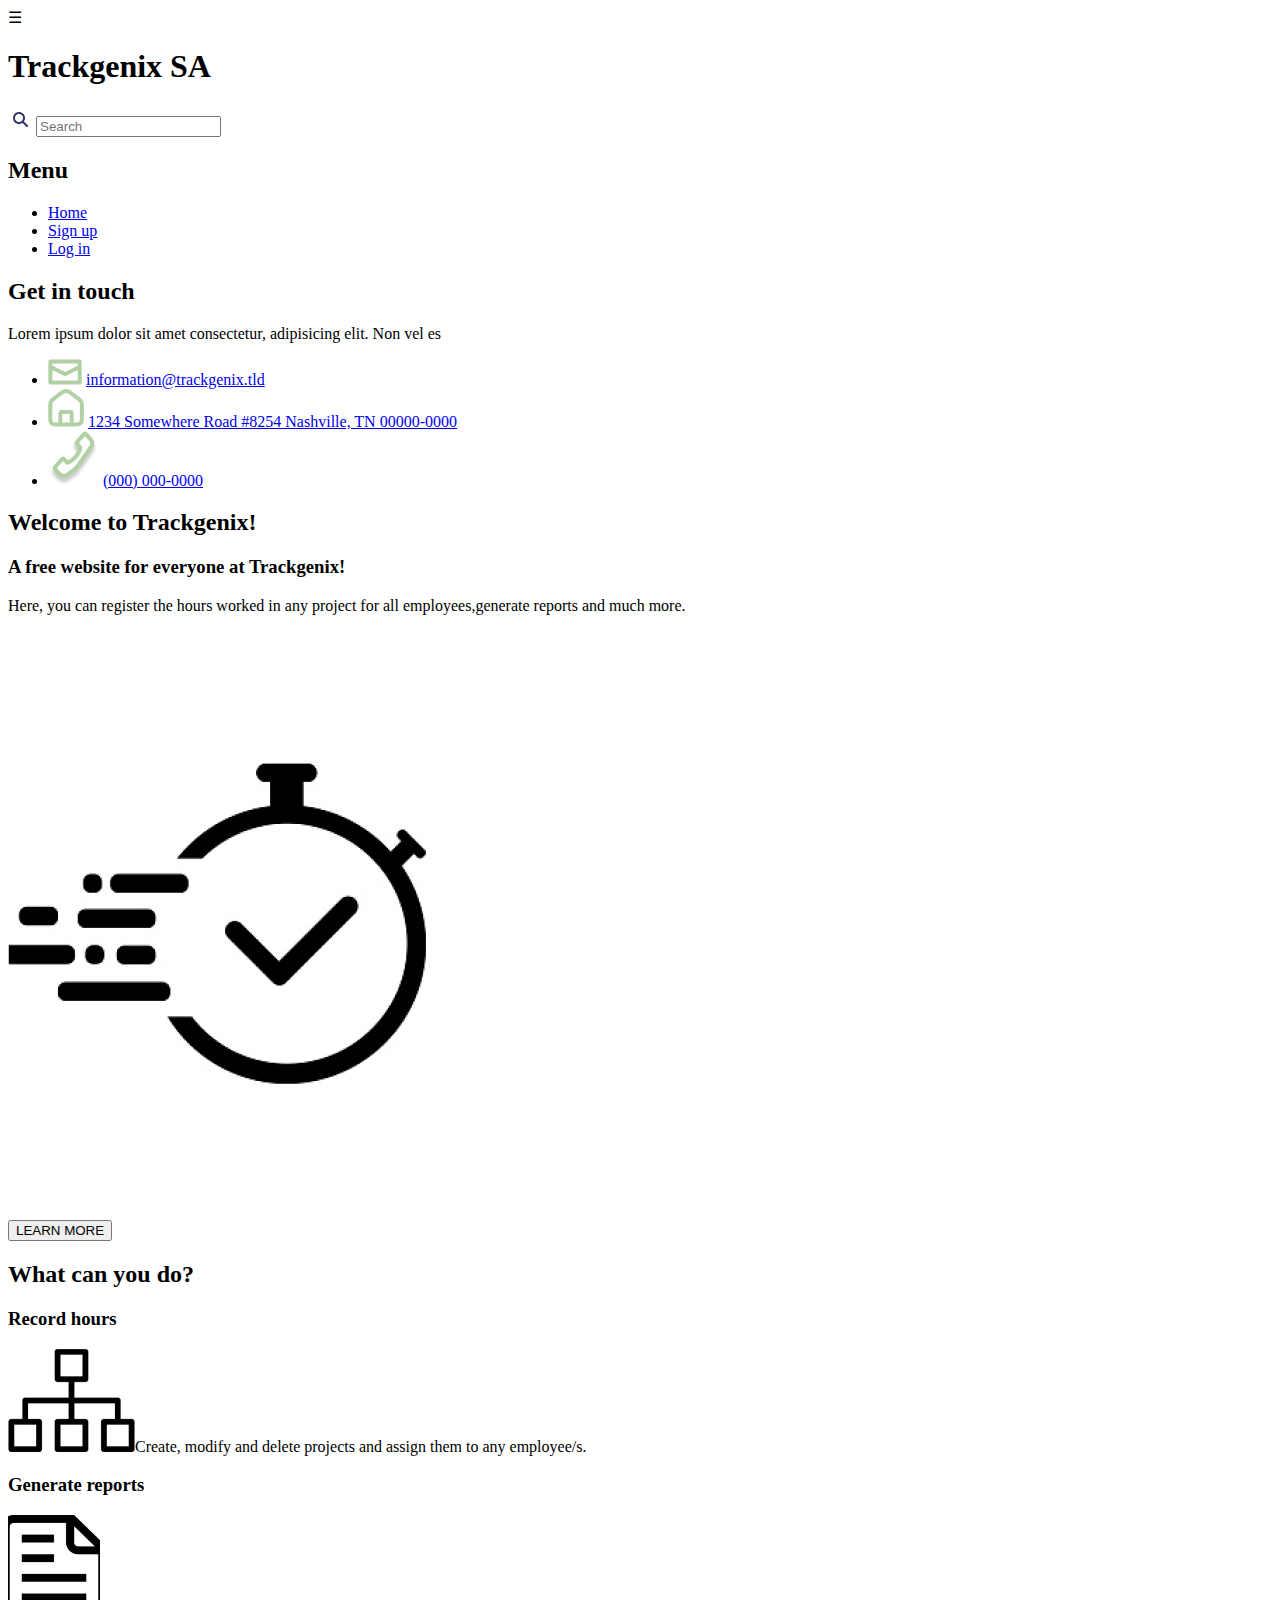
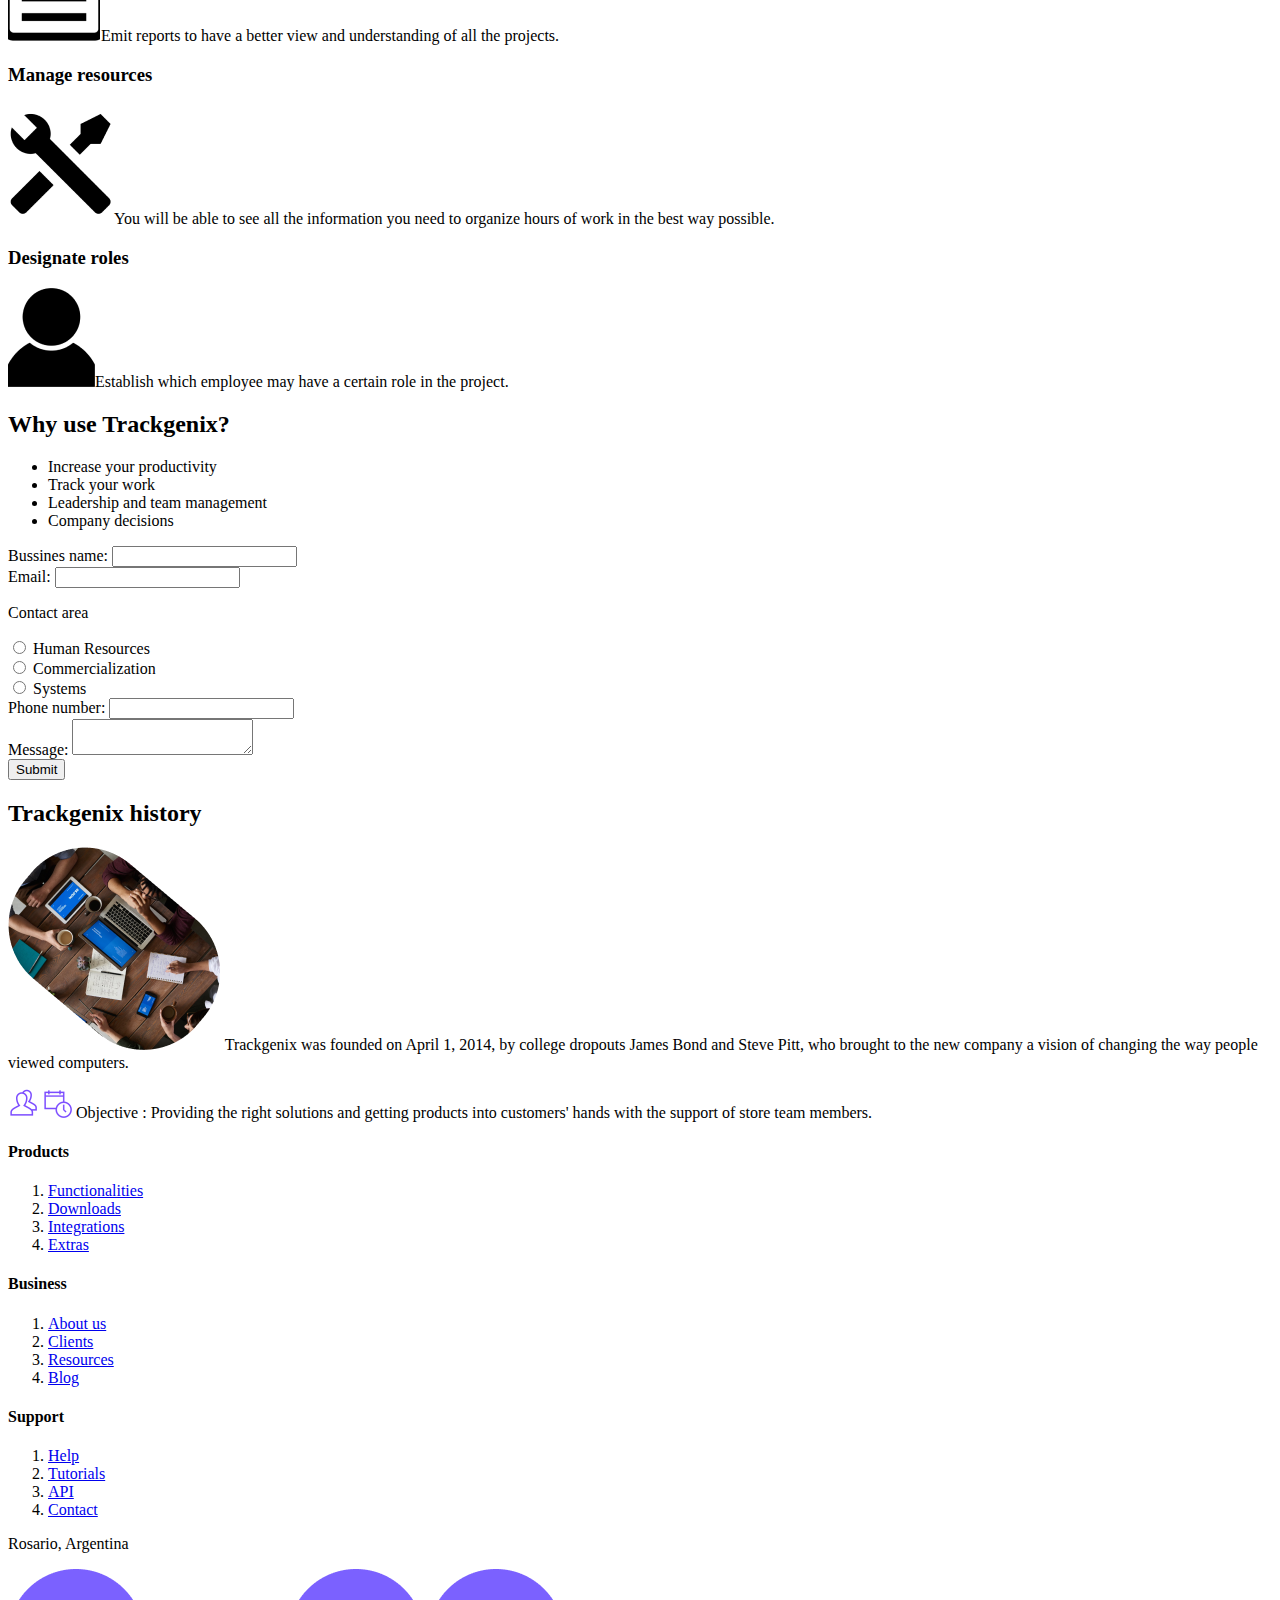
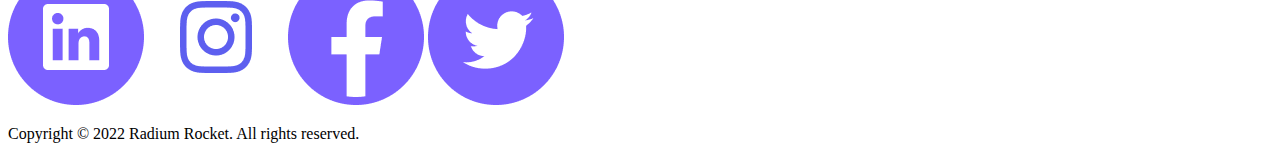
<file: Semana-01/index.html>
<!DOCTYPE html>
<html lang="en">
    <head>
        <meta charset="UTF-8">
        <meta http-equiv="X-UA-Compatible" content="IE=edge">
        <meta name="viewport" content="width=device-width, initial-scale=1.0">
        <meta name="author" content="melinabgiacone@gmail.com">
        <title>Trackgenix</title>
    </head>
    <body>
        <header>
            <div class="icon">
                <span>&#9776;</span>
                <h1>Trackgenix SA</h1>
            </div>
        </header>
        <aside>
            <div class="search">
                <img src="images/lupa.png"> 
                <input type="text" placeholder="Search">
            </div>
            <div class="menu">
                <h2>Menu</h2>
                <ul>
                    <li>
                        <a href="#">Home</a>
                    </li>
                    <li>
                        <a href="#">Sign up</a>
                    </li>
                    <li>
                        <a href="#">Log in</a>
                    </li>
                </ul>
            </div>
            <div class="touch">
                <h2>Get in touch</h2>
                <p>
                    Lorem ipsum dolor sit amet consectetur, adipisicing elit. Non vel es
                </p>
                <ul>
                    <li>
                        <img src="images/mail.png">
                        <a href="mailito:information@trackgenix.tld">information@trackgenix.tld</a>
                    </li>
                    <li>
                        <img src="images/address.png">
                        <a href="address">1234 Somewhere Road #8254 Nashville, TN 00000-0000</a>
                    </li>
                    <li>
                        <img src="images/number.png">
                        <a href="number">(000) 000-0000</a>
                    </li>
                </ul>
            </div>
        </aside>
        <main>
            <section>
                <h2>Welcome to Trackgenix!</h2>
                <h3>A free website for everyone at Trackgenix!</h3>
                <p>
                    Here, you can register the hours worked in any project for all employees,generate reports and much more.
                </p>
                <img src="images/clock.png">
                <form>
                    <a href="#">
                    <input type="button" value="LEARN MORE">
                    </a>
                </form>
            </section>
            <section>
                <h2>What can you do?</h2>
                <div class="record-hours">
                    <h3>Record hours</h3>
                    <p>
                        <img src="images/hour.png">Create, modify and delete projects and assign them to any employee/s.
                    </p>
                </div>
                <div class="generate-reports">  
                    <h3>Generate reports</h3>
                    <p>
                        <img src="images/report.png">Emit reports to have a better view and understanding of all the projects.
                    </p>
                </div>
                <div class="manage-resources">  
                    <h3>Manage resources</h3>
                    <p>
                        <img src="images/resources.png">You will be able to see all the information you need to organize hours of work in the best way possible.
                    </p>
                </div>
                <div class="designate-roles"> 
                    <h3>Designate roles</h3>
                    <p>
                        <img src="images/roles.png">Establish which employee may have a certain role in the project.
                    </p>
                </div>
            </section>
            <section>
                <h2>Why use Trackgenix?</h2>
                <ul>
                    <li>Increase your productivity</li>
                    <li>Track your work</li>
                    <li>Leadership and team management</li>
                    <li>Company decisions</li>
                </ul>
            </section>
            <section>
                <form>
                    <div class="bussines-name">
                        <label for="bname">Bussines name:</label>
                        <input type="text" id="bname" name="bname">
                    </div>
                    <div class="email">
                        <label for="email">Email:</label>
                        <input type="email" id="email" name="email">
                    </div>
                    <div class="contact-area">
                        <p>Contact area</p>
                        <input type="radio" id="hresources" name="contact-area" value="hresources">
                        <label for="hresources">Human Resources</label><br>
                        <input type="radio" id="commer" name="contact-area" value="commer">
                        <label for="commer">Commercialization</label><br>
                        <input type="radio" id="systems" name="contact-area" value="systems">
                        <label for="systems">Systems</label>
                    </div>
                    <div class="number">
                        <label for="number">Phone number:</label>
                        <input type="tel" id="number" name="number">
                    </div>
                    <div class="msg">
                        <label for="msg">Message:</label>
                        <textarea id="Msg" name="msg"></textarea>
                    </div>
                    <div class="submit">
                    <input type="submit" value="Submit">
                    </div>
                </form>
            </section>
            <section>
                <h2>Trackgenix history</h2>
                <p>
                    <img src="images/history.png">
                    Trackgenix was founded on April 1, 2014, by college dropouts James Bond and
                    Steve Pitt, who brought to the new company a vision of changing the way people viewed computers.
                </p>
                <p>
                    <img src="images/data.png">
                    <img src="images/effective.png">
                    Objective : Providing the right solutions and getting products into 
                    customers' hands with the support of store team members.
                </p>
            </section>
            <nav>
                <div class="products">
                    <h4>Products</h4>
                    <ol>
                        <li><a href="#">Functionalities</a></li>
                        <li><a href="#">Downloads</a></li>
                        <li><a href="#">Integrations</a></li>
                        <li><a href="#">Extras</a></li>
                    </ol>
                </div>
                <div class="business">
                    <h4>Business</h4>
                    <ol>
                        <li><a href="#">About us</a></li>
                        <li><a href="#">Clients</a></li>
                        <li><a href="#">Resources</a></li>
                        <li><a href="#">Blog</a></li>
                    </ol>
                </div>
                <div class="support">
                    <h4>Support</h4>
                    <ol>
                        <li><a href="#">Help</a></li>
                        <li><a href="#">Tutorials</a></li>
                        <li><a href="#">API</a></li>
                        <li><a href="#">Contact</a></li>
                    </ol>
                </div>
            </nav>
        </main>
        <footer>
            <p>Rosario, Argentina</p>
            <div class="redes-sociales">
                <a href="#"><img src="images/linkedin.png"></a>
                <a href="#"><img src="images/ig.png"></a>
                <a href="#"><img src="images/fb.png"></a>
                <a href="#"><img src="images/tw.png"></a>
            </div>
            <p>
                Copyright © 2022 Radium Rocket. All rights reserved.
            </p>
        </footer>
    </body>
</html>
</file>
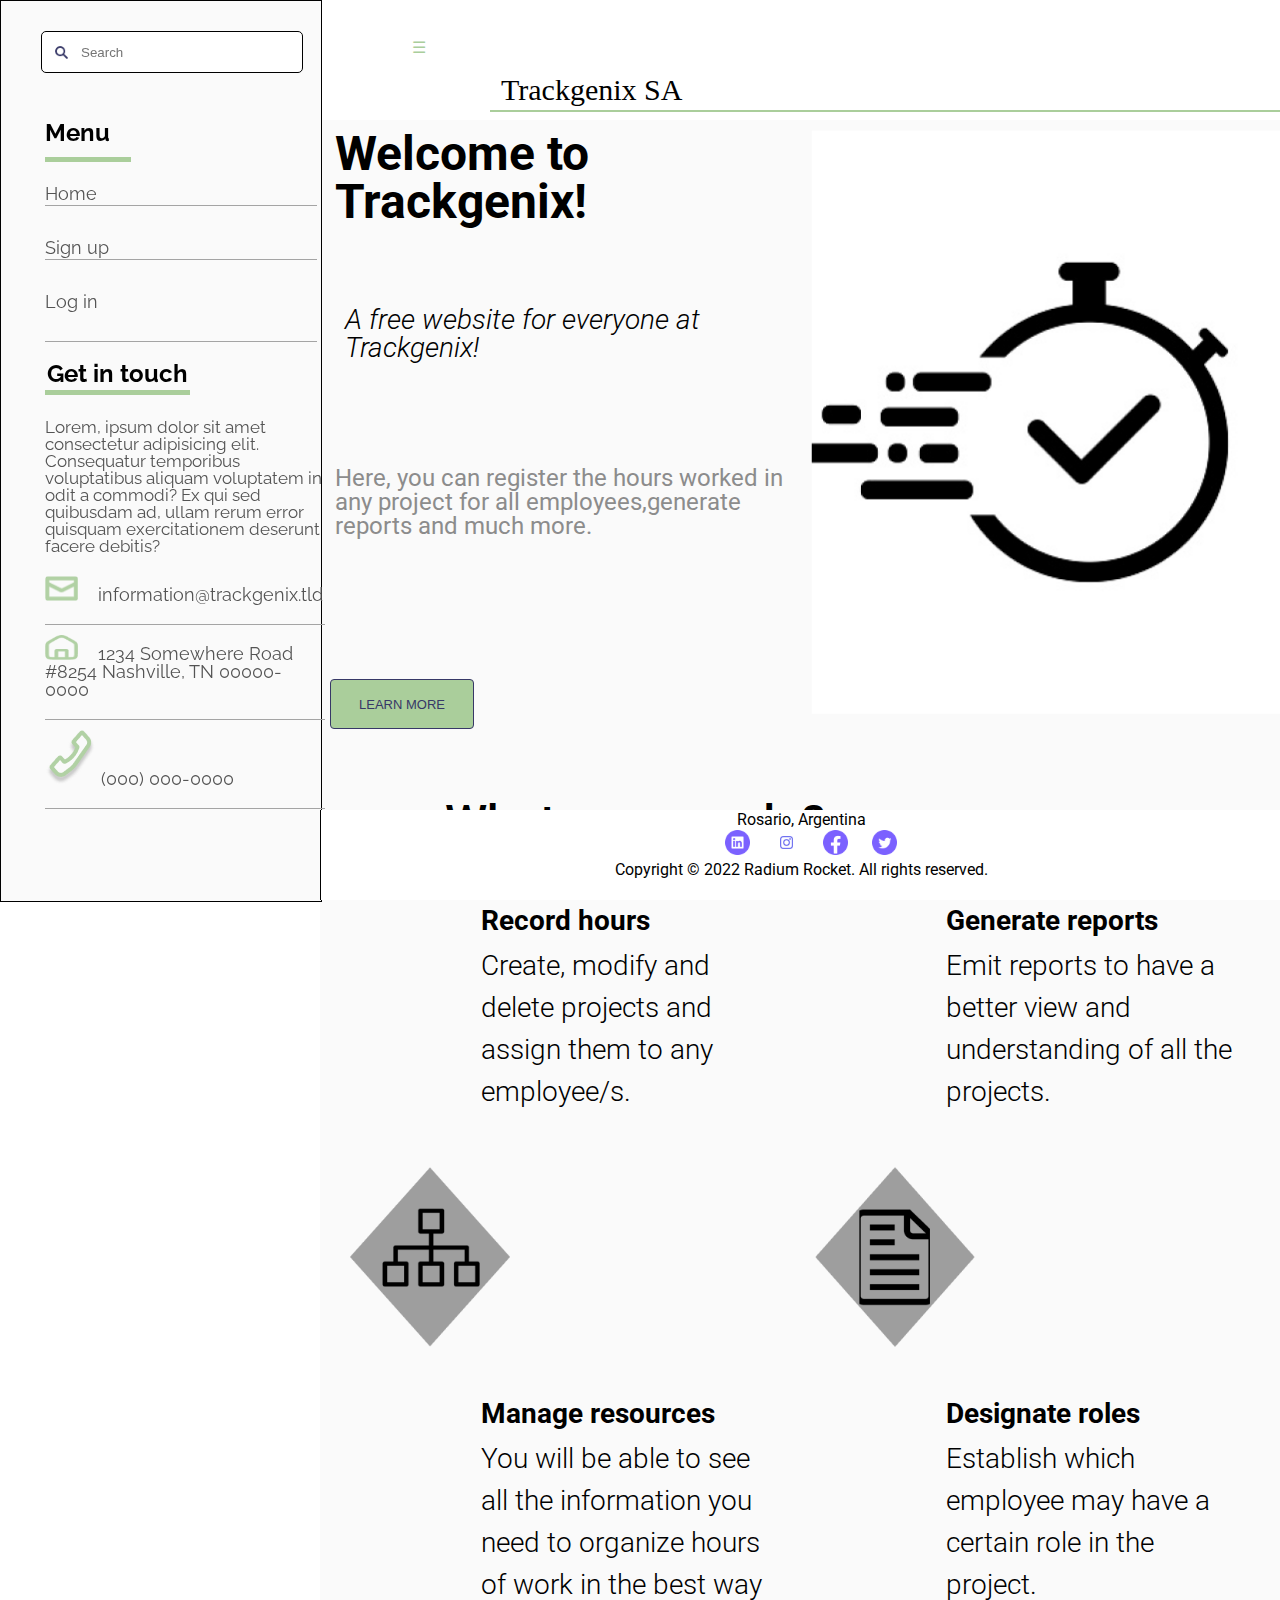
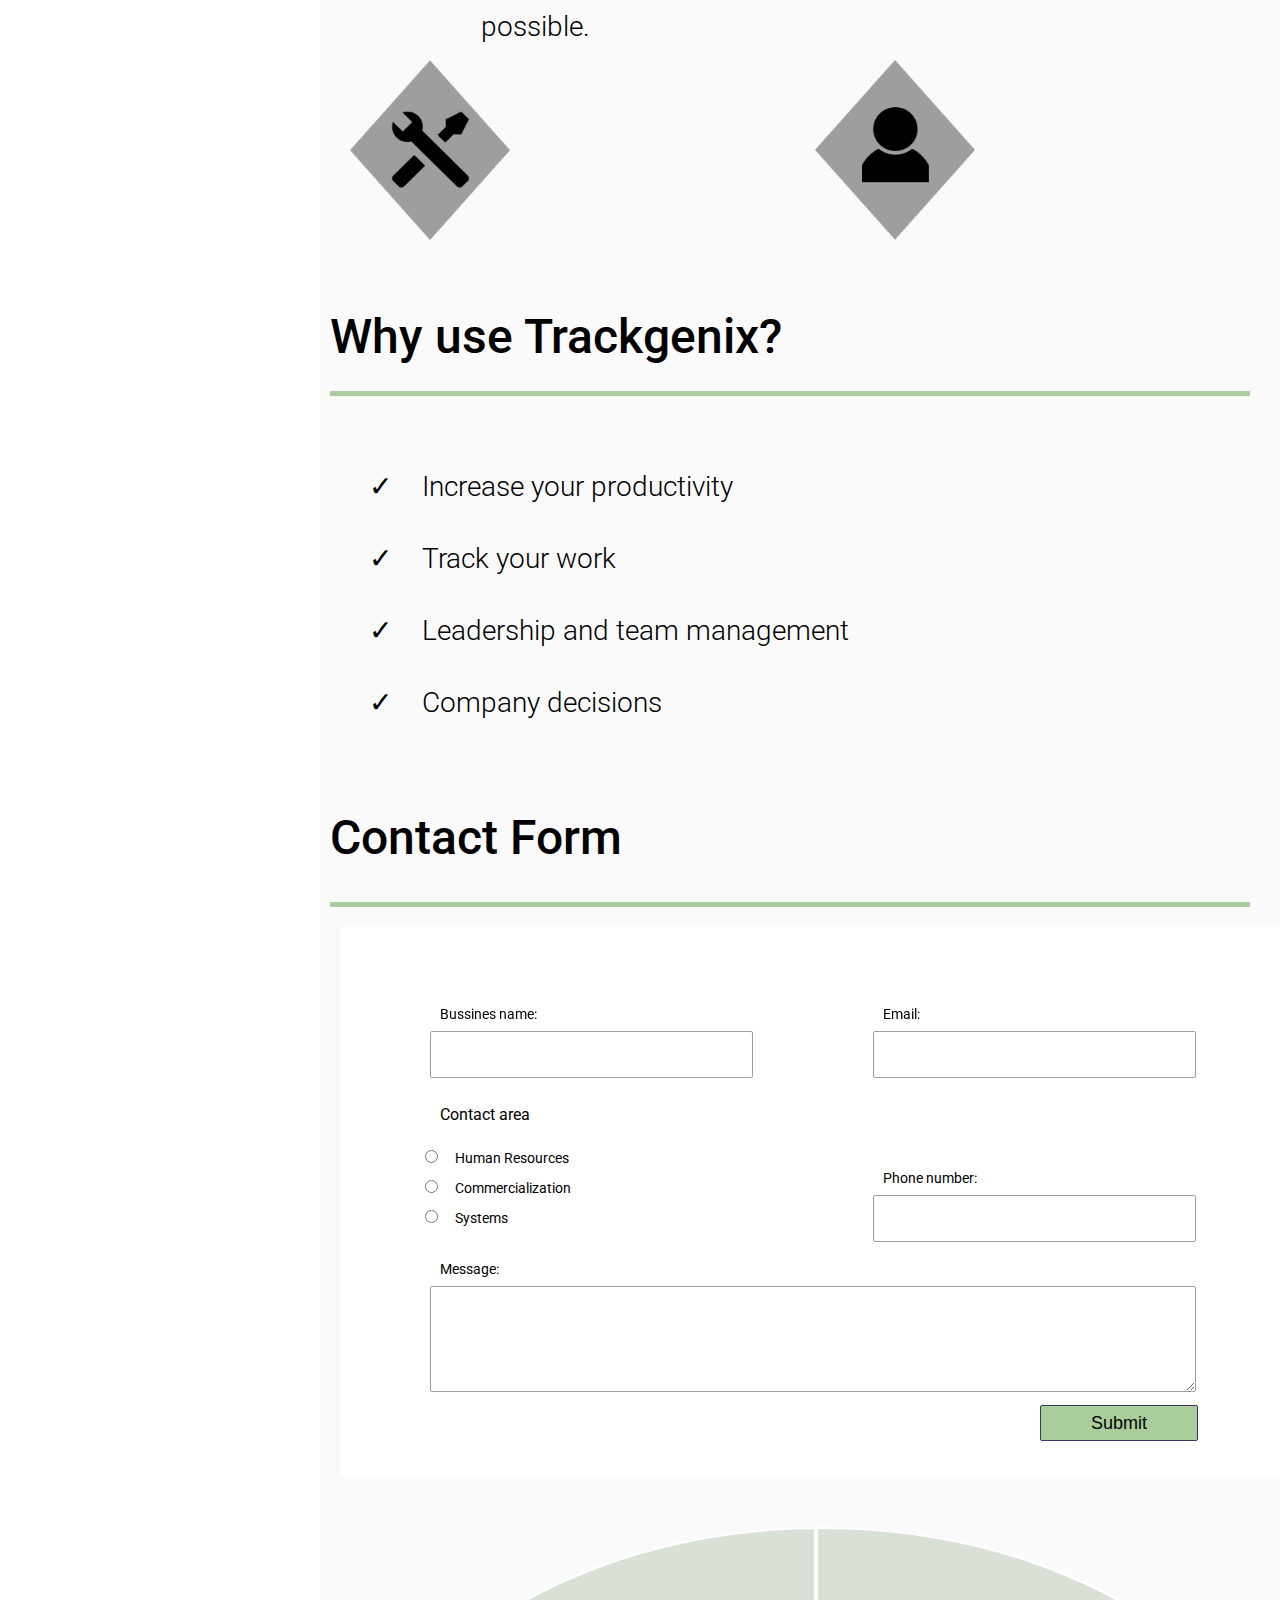
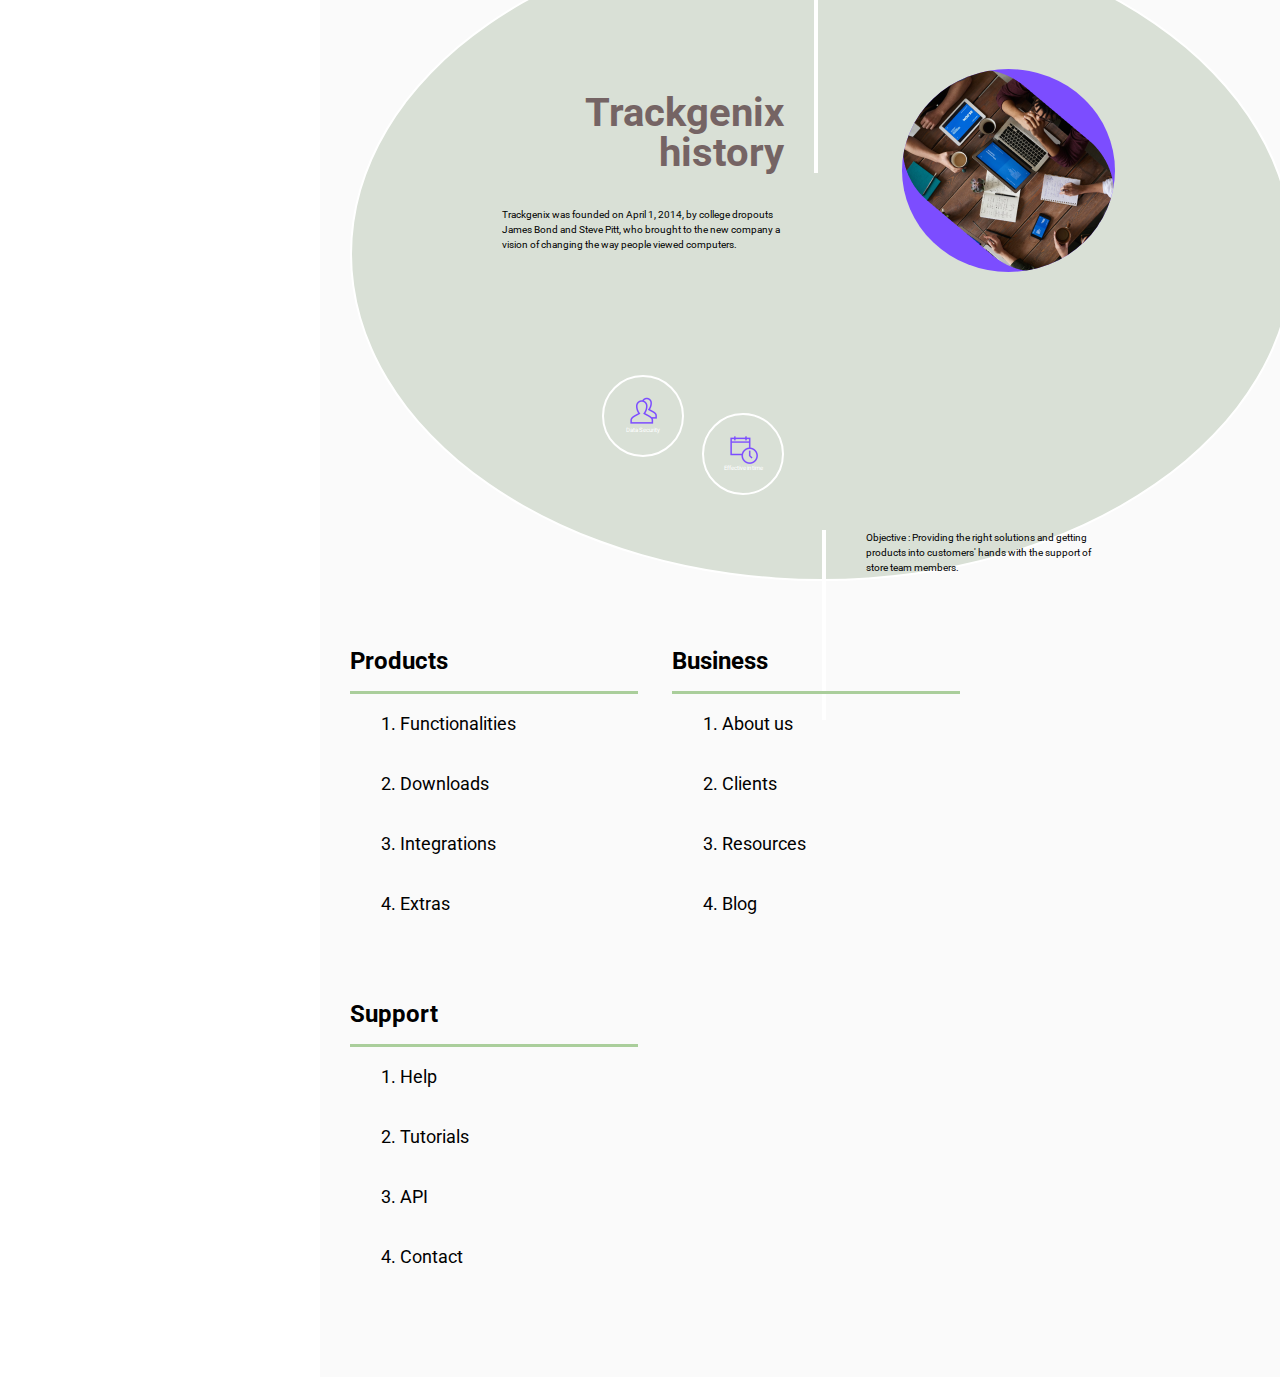
<file: Semana-03/index.html>
<!DOCTYPE html>
<html lang="en">
    <head>
        <meta charset="UTF-8">
        <meta http-equiv="X-UA-Compatible" content="IE=edge">
        <meta name="viewport" content="width=device-width, initial-scale=1.0">
        <meta name="author" content="melinabgiacone@gmail.com">
        <link rel="stylesheet" href="./css/reset.css">
        <link rel="stylesheet" href="./css/style.css">
        <link rel="preconnect" href="https://fonts.googleapis.com"> 
        <link rel="preconnect" href="https://fonts.gstatic.com" crossorigin> 
        <link href="https://fonts.googleapis.com/css2?family=Raleway:wght@100&family=Roboto:wght@100&display=swap" rel="stylesheet">
        <link rel="preconnect" href="https://fonts.googleapis.com"> 
        <link rel="preconnect" href="https://fonts.gstatic.com" crossorigin> 
        <link href="https://fonts.googleapis.com/css2?family=Roboto:wght@100&display=swap" rel="stylesheet">
        <link rel="preconnect" href="https://fonts.googleapis.com"> 
        <link rel="preconnect" href="https://fonts.gstatic.com" crossorigin> 
        <link href="https://fonts.googleapis.com/css2?family=Roboto:wght@700&display=swap" rel="stylesheet">    
        <link rel="preconnect" href="https://fonts.googleapis.com"> 
        <link rel="preconnect" href="https://fonts.gstatic.com" crossorigin> 
        <link href="https://fonts.googleapis.com/css2?family=Roboto:ital,wght@0,700;1,300&display=swap" rel="stylesheet">
        <title>Trackgenix</title>
    </head>
    <body>
        <header>
            <div class="header">
                <span>&#9776;</span>
                <h1>Trackgenix SA</h1>
            </div>
            <div class="line"></div>
        </header>
        <aside>
            <div class="search">
                <img src="images/lens.png" class="img-len" alt="magnifying glass"> 
                <input type="text"  class="input-search" placeholder="Search">
            </div>
            <div class="menu">
                <p>Menu</p>
                <ul>
                    <li class="home">
                        <a href="#">Home</a>
                    </li>
                    <li class="sign-up">
                        <a href="#">Sign up</a>
                    </li>
                    <li class="log-in">
                        <a href="#">Log in</a>
                    </li>
                </ul>
            </div>
            <div class="touch">
                <span>Get in touch</span>
                <p>
                    Lorem, ipsum dolor sit amet consectetur adipisicing elit. Consequatur temporibus voluptatibus 
                    aliquam voluptatem in odit a commodi? Ex qui sed quibusdam ad, ullam rerum error quisquam 
                    exercitationem deserunt facere debitis?
                </p>
                <ul>
                    <li class="mail">
                        <img src="images/mail.png" class="img-mail" alt="email">
                        <a href="mailito:information@trackgenix.tld">information@trackgenix.tld</a>
                    </li>
                    <li class="address">
                        <img src="images/address.png" class="img-address" alt="address">
                        <a href="address">1234 Somewhere Road #8254 Nashville, TN 00000-0000</a>
                    </li>
                    <li class="number">
                        <img src="images/number.png" class="img-number" alt="phone number">
                        <a href="number">(000) 000-0000</a>
                    </li>
                </ul>
            </div>
            </div>
        </aside>
        <main>
            <section class="introduction">
                <img src="images/clock.png" alt="clock">
                <h2>Welcome to Trackgenix!</h2>
                <h3>A free website for everyone at Trackgenix!</h3>
                <p>
                    Here, you can register the hours worked in any project for all employees,generate reports and much more.
                </p>
                <input type="button" value="LEARN MORE">
            </section>
            <section class="what-can-you-do">
                <h2>What can you do?</h2>
                <div class="to-do-box">
                    <div class="content-box">
                        <h3>Record hours</h3>
                        <p>
                            Create, modify and delete projects and assign them to any employee/s.
                        </p>
                    </div>
                    <img src="images/records.png" alt="hour">
                </div>  
                <div class="to-do-box">
                    <div class="content-box">
                        <h3>Generate reports</h3>
                        <p>
                            Emit reports to have a better view and understanding of all the projects.
                        </p>
                    </div>
                    <img src="images/reports.png" alt="report">
                </div>  
                <div class="to-do-box">  
                    <div class="content-box">
                        <h3>Manage resources</h3>
                        <p>
                            You will be able to see all the information you need to organize hours of work in the best way possible.
                        </p>
                    </div>
                    <img src="images/resources.png" alt="resources">
                </div>
                <div class="to-do-box">
                    <div class="content-box">
                        <h3>Designate roles</h3>
                        <p>
                            Establish which employee may have a certain role in the project.
                        </p>
                    </div>
                    <img src="images/roles.png" alt="roles">
                </div>
            </section>
            <section class="why-use">
                <h2>Why use Trackgenix?</h2>
                <ul class="list-box-1">
                    <li class="list-item-box-1">Increase your productivity</li>
                    <li class="list-item-box-1">Track your work</li>
                    <li class="list-item-box-1">Leadership and team management</li>
                    <li class="list-item-box-1">Company decisions</li>
                </ul>
            </section>
            <section class="contact-form">
                <h2>Contact Form</h2>
                <form id="contact-form">
                    <div class="content-form">
                        <label class="label-bname" for="bname">Bussines name:</label>
                        <input class="text-input-form-bname" type="text" name="bname">
                    </div>
                    <div class="content-form">
                        <label class="label-email" for="email">Email:</label>
                        <input class="text-input-form-email" type="email" name="email">
                    </div>
                    <div class="content-form">
                        <p class="contact-area-p">Contact area</p>
                        <div>
                            <input class="radio-input" type="radio" name="contact-area" value="hresources">
                            <label class="radio-label" for="hresources">Human Resources</label>
                        </div>
                        <div>
                            <input class="radio-input" type="radio" name="contact-area" value="commer">
                            <label class="radio-label" for="commer">Commercialization</label>
                        </div>
                        <div>
                            <input class="radio-input" type="radio" name="contact-area" value="systems">
                            <label class="radio-label" for="systems">Systems</label>
                        </div>
                    </div>
                    <div class="content-form">
                        <label class="label-number" for="number">Phone number:</label>
                        <input class="input-number" type="tel" id="number" name="number">
                    </div>
                    <div class="content-form">
                        <label class="label-msg" for="msg">Message:</label>
                        <textarea class="textarea-msg" name="msg"></textarea>
                    </div>
                    <div>
                        <input class="submit-form" type="submit" value="Submit">
                    </div>
                </form>
            </section>
            <section class="history-trackgenix">
                <h2 class="tittle-history">Trackgenix history</h2>
                <p class="history-p">
                    Trackgenix was founded on April 1, 2014, by college dropouts James Bond and
                    Steve Pitt, who brought to the new company a vision of changing the way people viewed computers.
                </p>
                <img  class="history-img" src="images/history.png" alt="history">
                <div class="content-history">
                    <div class="content-data">
                        <img class="img-data-history" src="images/data.png" alt="security data"><div>Data Security</div>
                </div>
                <div class="content-history">
                    <div class="content-effective">
                        <img class="img-data-history" src="images/effective.png" alt="effective"><div>Effective in time</div>
                    </div>
                </div>  
                <div class="content-hi">
                    <div class="objective">
                         Objective : Providing the right solutions and getting products into 
                        customers' hands with the support of store team members.
                    </div>
                </div>
            </section>
            <nav>
                <div class="nav-bar">
                    <h4>Products</h4>
                    <ol>
                        <li><a href="#">Functionalities</a></li>
                        <li><a href="#">Downloads</a></li>
                        <li><a href="#">Integrations</a></li>
                        <li><a href="#">Extras</a></li>
                    </ol>
                </div>
                <div class="nav-bar">
                    <h4>Business</h4>
                    <ol>
                        <li><a href="#">About us</a></li>
                        <li><a href="#">Clients</a></li>
                        <li><a href="#">Resources</a></li>
                        <li><a href="#">Blog</a></li>
                    </ol>
                </div>
                <div class="nav-bar">
                    <h4>Support</h4>
                    <ol>
                        <li><a href="#">Help</a></li>
                        <li><a href="#">Tutorials</a></li>
                        <li><a href="#">API</a></li>
                        <li><a href="#">Contact</a></li>
                    </ol>
                </div>
            </nav>
        </main>
        <footer>
            <p>Rosario, Argentina</p>
            <div class="social-media">
                <a href="#"><img class="social-media-img" src="images/linkedin.png" alt="linkedin"></a>
                <a href="#"><img class="social-media-img" src="images/ig.png" alt="instagram"></a>
                <a href="#"><img class="social-media-img" src="images/fb.png" alt="facebook"></a>
                <a href="#"><img class="social-media-img" src="images/tw.png" alt="twitter"></a>
            </div>
            <p>
                Copyright © 2022 Radium Rocket. All rights reserved.
            </p>
        </footer>
    </body>
</html>
</file>
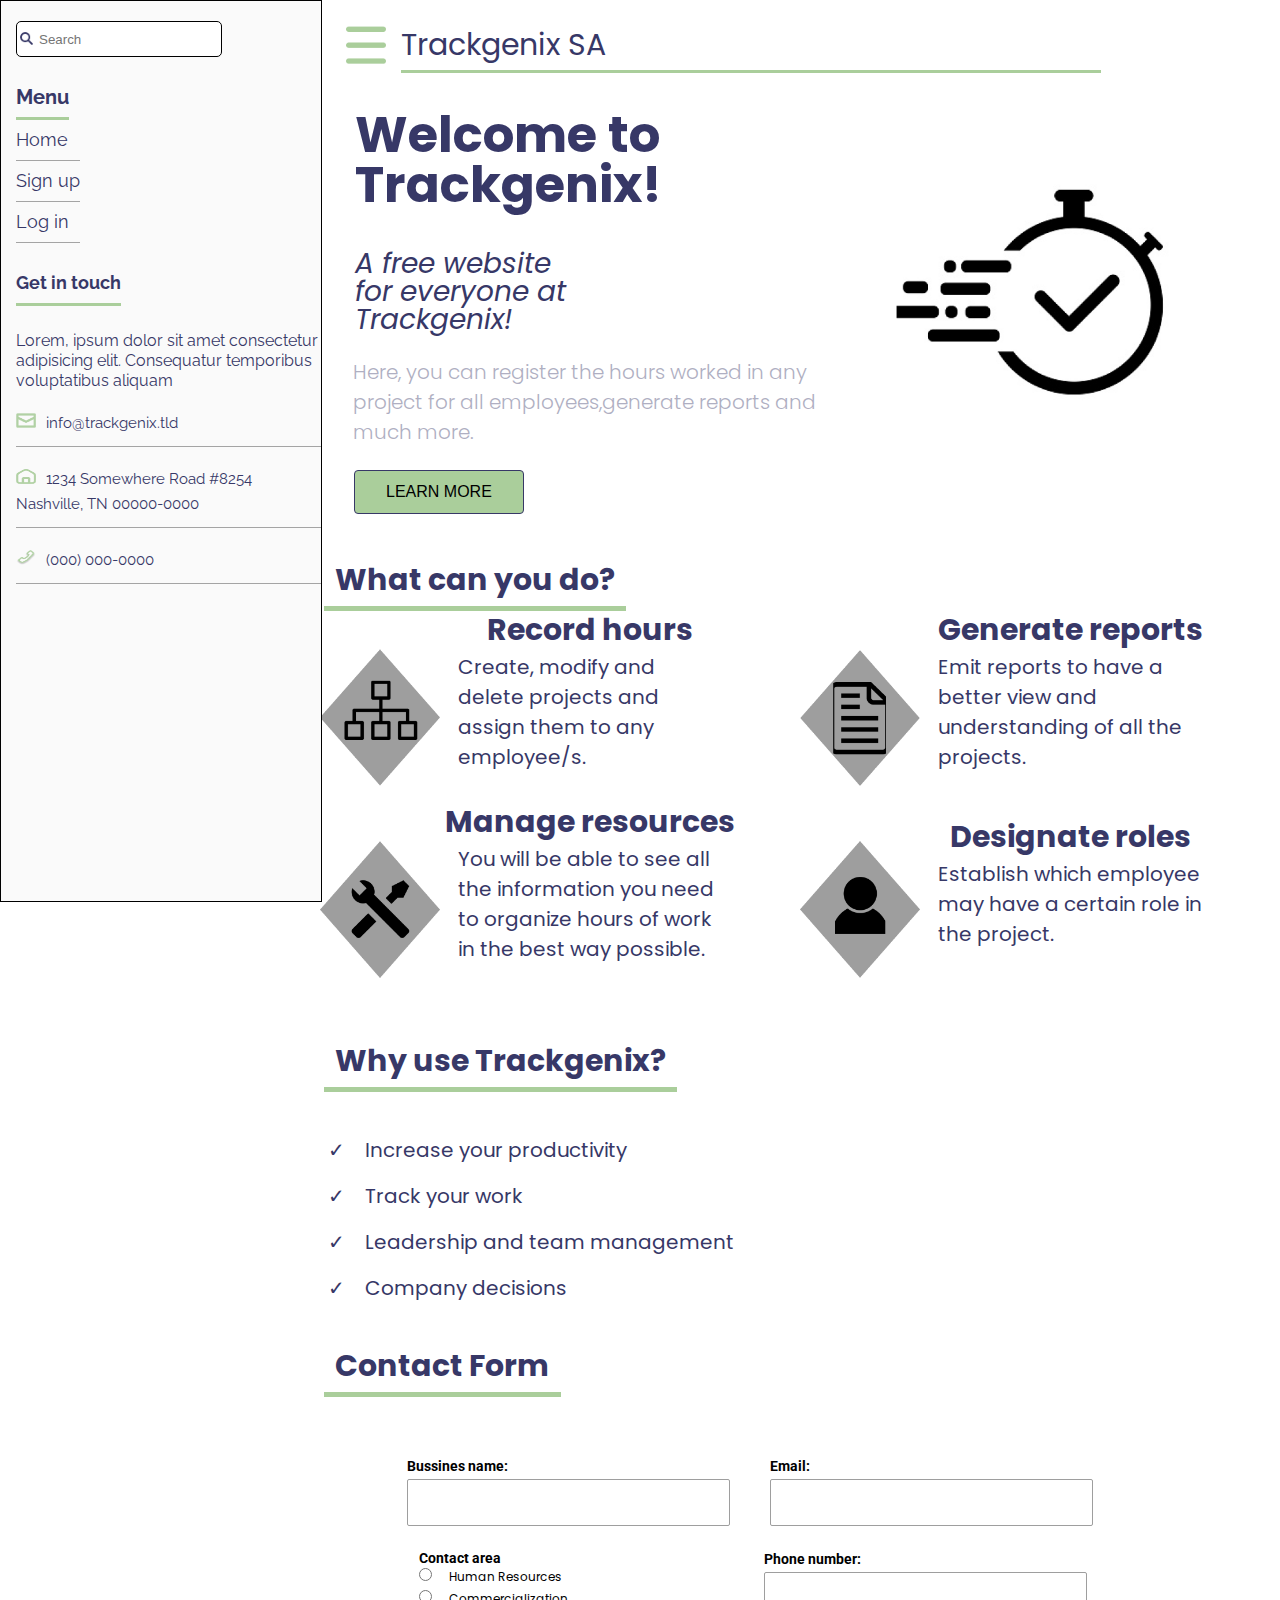
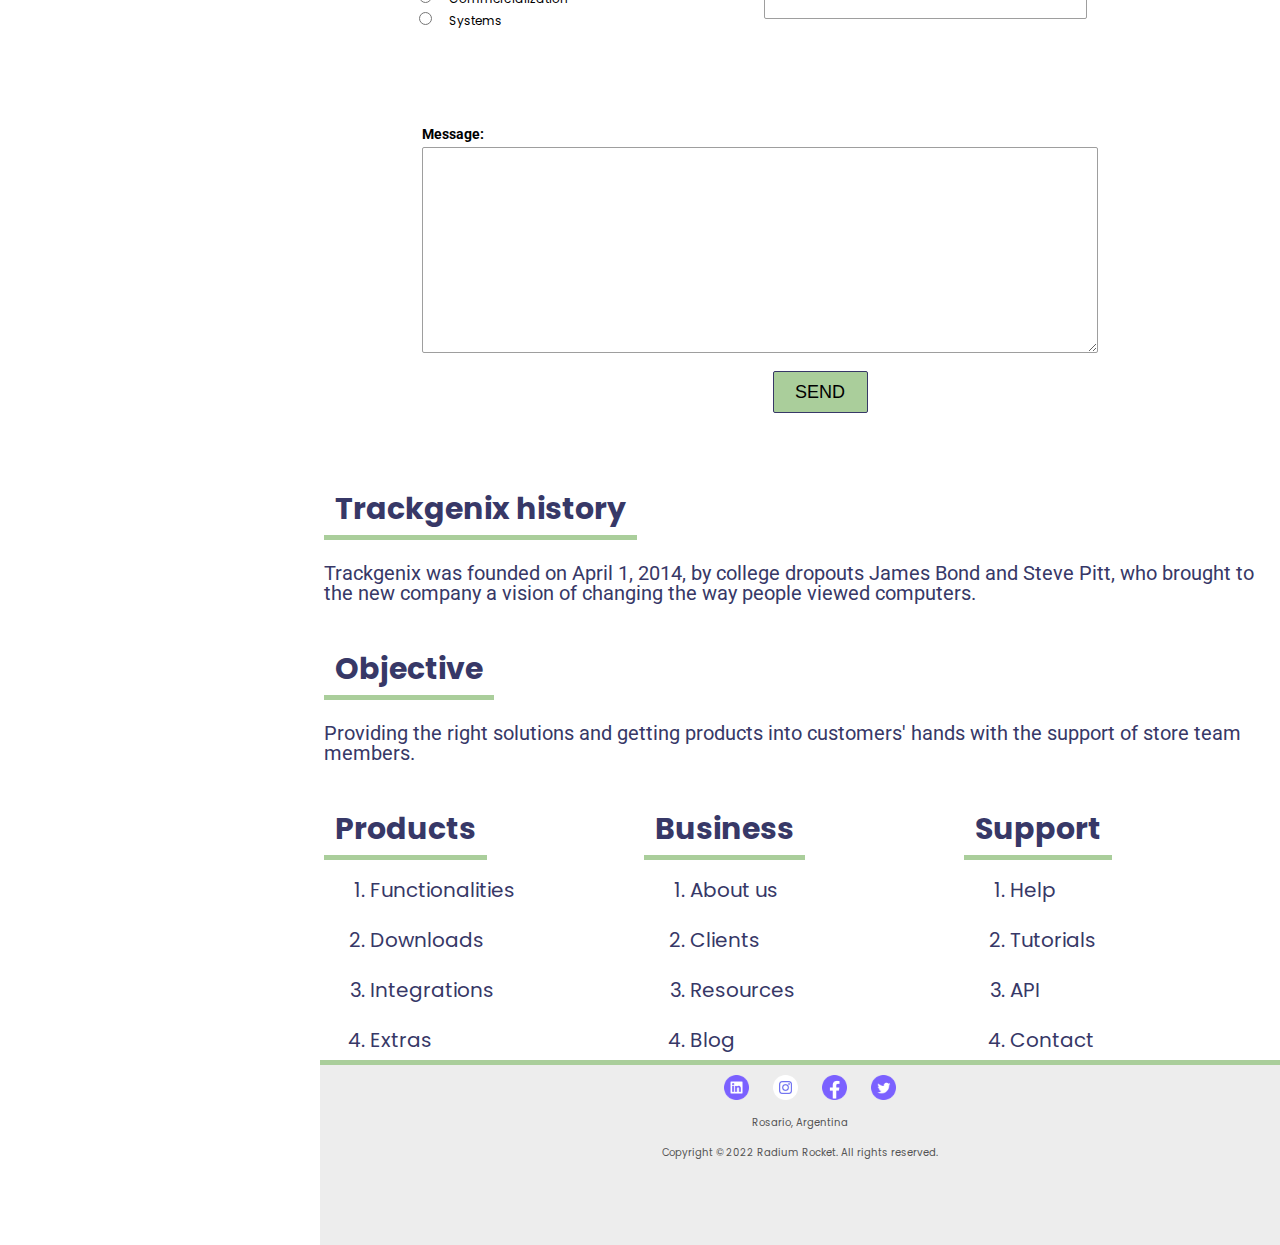
<file: Semana-04/index.html>
<!DOCTYPE html>
<html lang="en">
    <head>
        <meta charset="UTF-8">
        <meta http-equiv="X-UA-Compatible" content="IE=edge">
        <meta name="viewport" content="width=device-width, initial-scale=1.0">
        <meta name="author" content="melinabgiacone@gmail.com">
        <link rel="stylesheet" href="./css/reset.css">
        <link rel="stylesheet" href="./css/general.css">
        <link rel="stylesheet" href="./css/header.css">
        <link rel="stylesheet" href="./css/sidebar.css">
        <link rel="stylesheet" href="./css/main.css">
        <link rel="stylesheet" href="./css/footer.css">
        <link rel="preconnect" href="https://fonts.googleapis.com"> 
        <link rel="preconnect" href="https://fonts.gstatic.com" crossorigin> 
        <link href="https://fonts.googleapis.com/css2?family=Poppins&display=swap" rel="stylesheet">
        <link rel="preconnect" href="https://fonts.googleapis.com"> 
        <link rel="preconnect" href="https://fonts.gstatic.com" crossorigin> 
        <link href="https://fonts.googleapis.com/css2?family=Poppins:ital@0;1&display=swap" rel="stylesheet">
        <link rel="preconnect" href="https://fonts.googleapis.com"> 
        <link rel="preconnect" href="https://fonts.gstatic.com" crossorigin> 
        <link href="https://fonts.googleapis.com/css2?family=Poppins:ital,wght@0,400;0,700;1,400&display=swap" rel="stylesheet">
        <link rel="preconnect" href="https://fonts.googleapis.com">     
        <link rel="preconnect" href="https://fonts.gstatic.com" crossorigin> 
        <link href="https://fonts.googleapis.com/css2?family=Roboto:wght@700&display=swap" rel="stylesheet">
        <link rel="preconnect" href="https://fonts.googleapis.com"> 
        <link rel="preconnect" href="https://fonts.gstatic.com" crossorigin> 
        <link href="https://fonts.googleapis.com/css2?family=Roboto:wght@100;400&display=swap" rel="stylesheet">
        <link rel="preconnect" href="https://fonts.googleapis.com"> 
        <link rel="preconnect" href="https://fonts.gstatic.com" crossorigin> 
        <link href="https://fonts.googleapis.com/css2?family=Raleway:wght@100&family=Roboto:wght@100&display=swap" rel="stylesheet">
        <link rel="preconnect" href="https://fonts.googleapis.com"> 
        <link rel="preconnect" href="https://fonts.gstatic.com" crossorigin> 
        <link href="https://fonts.googleapis.com/css2?family=Raleway:wght@700&display=swap" rel="stylesheet">
        <title>Trackgenix</title>
    </head>
    <body>
        <header>
             <div class="brand">
                <div class="icon">
                    <img src="images/burguer.png" alt="Burger-menu">
                </div>
                <div class="tittle">
                    <h1>Trackgenix SA</h1>
                </div>
             </div>
        </header>
        <aside>
            <div class="search">
                <img src="images/lens.png" class="img-len" alt="magnifying glass"> 
                <input type="text"  class="input-search" placeholder="Search">
            </div>
            <div class="menu">
                <p>Menu</p>
                <ul>
                    <li class="home">
                        <a href="#">Home</a>
                    </li>
                    <li class="sign-up">
                        <a href="#">Sign up</a>
                    </li>
                    <li class="log-in">
                        <a href="#">Log in</a>
                    </li>
                </ul>
            </div>
            <div class="touch">
                <span>Get in touch</span>
                <p>
                    Lorem, ipsum dolor sit amet consectetur adipisicing elit. Consequatur temporibus voluptatibus 
                    aliquam
                </p>
                <ul>
                    <li class="mail">
                        <img src="images/mail.png" class="img-mail" alt="email">
                        <a href="mailito:information@trackgenix.tld">info@trackgenix.tld</a>
                    </li>
                    <li class="address">
                            <img src="images/address.png" class="img-address" alt="address">
                            <a href="address">1234 Somewhere Road #8254 Nashville, TN 00000-0000</a>
                    </li>
                    <li class="number">
                        <img src="images/number.png" class="img-number" alt="phone number">
                        <a href="number">(000) 000-0000</a>
                    </li>
                </ul>
            </div>
        </aside>
        <main>
            <section class="welcome">
                <div class="welcome-tittle">
                    <h2>Welcome to Trackgenix!</h2>
                </div>
                <div class="welcome-img">
                    <h3>A free website for everyone at Trackgenix!</h3>
                    <img class="img-clock" src="images/clock.png" alt="clock">
                </div>
                <p class="introduction">
                    Here, you can register the hours worked in any project for all employees,generate reports and much more.
                </p>
                <input type="button" value="LEARN MORE">
            </section>
            <section class="welcome-for-desktop">
                <div class="welcome-text-img">
                    <div class="welcome-text">
                        <h2>Welcome to Trackgenix!</h2>
                        <h3>A free website for everyone at Trackgenix!</h3>
                        <p class="introduction">
                            Here, you can register the hours worked in any project for all employees,generate reports and much more.
                        </p>
                        <input type="button" value="LEARN MORE">
                    </div>
                    <div class="welcome-img">
                        <img class="img-clock" src="images/clock.png" alt="clock">
                    </div>
                </div>
            </section>
            <section class="what-can-you-do">
                <h2>What can you do?</h2>
                <div class="contain-what-can-you-do">
                    <div class="content-box">
                        <img src="images/records.png" alt="hour">
                        <div class="content-tittle-p">
                            <h3>Record hours</h3>
                            <p>
                                Create, modify and delete projects and assign them to any employee/s.
                            </p>
                        </div>
                    </div>
                    <div class="content-box">
                        <img src="images/reports.png" alt="report">
                        <div class="content-tittle-p">
                            <h3>Generate reports</h3>
                            <p>
                                Emit reports to have a better view and understanding of all the projects.
                            </p>
                        </div>
                    </div>  
                    <div class="content-box">
                       <img src="images/resources.png" alt="resources">
                        <div class="content-tittle-p">
                            <h3>Manage resources</h3>
                            <p>
                                You will be able to see all the information you need to organize hours of work in the best way possible.
                            </p>
                        </div>
                    </div>
                    <div class="content-box">
                        <img src="images/roles.png" alt="roles">
                        <div class="content-tittle-p">
                            <h3>Designate roles</h3>
                            <p>
                                Establish which employee may have a certain role in the project.
                            </p>
                        </div>    
                    </div>
                </div>
            </section>
            <section class="why-use">
                <h2>Why use Trackgenix?</h2>
                <ul class="list-box-1">
                    <li class="list-item-box-1">Increase your productivity</li>
                    <li class="list-item-box-1">Track your work</li>
                    <li class="list-item-box-1">Leadership and team management</li>
                    <li class="list-item-box-1">Company decisions</li>
                </ul>
            </section>
            <section class="contact-form">
                <h2>Contact Form</h2>
                <div class="form-flex-container">
                    <form id="contact-form">
                        <div class="first-row">
                            <div class="content-form">
                                <label class="label-bname" for="bname">Bussines name:</label>
                                <input class="text-input-form" type="text" name="bname">
                            </div>
                            <div class="content-form">
                                <label class="label-email" for="email">Email:</label>
                                <input class="text-input-form" type="email" name="email">
                            </div>
                        </div>
                        <div class="second-row">
                            <div class="content-form-area">
                                <p class="contact-area-p">Contact area</p>
                                <div>
                                    <input class="radio-input" type="radio" name="contact-area" value="hresources">
                                    <label class="radio-label" for="hresources">Human Resources</label>
                                </div>
                                <div>
                                    <input class="radio-input" type="radio" name="contact-area" value="commer">
                                    <label class="radio-label" for="commer">Commercialization</label>
                                </div>
                                <div>
                                    <input class="radio-input" type="radio" name="contact-area" value="systems">
                                    <label class="radio-label" for="systems">Systems</label>
                                </div>
                            </div>
                            <div class="content-form">
                                <label class="label-number" for="number">Phone number:</label>
                                <input class="text-input-form" type="tel" id="number" name="number">
                            </div>
                        </div>
                        <div class="content-form">
                            <label class="label-msg" for="msg">Message:</label>
                            <textarea class="textarea-msg" name="msg"></textarea>
                        </div>
                        <div>
                            <input class="submit-form" type="submit" value="SEND">
                        </div>
                    </form>
                </div>
            </section>
            <section class="history-trackgenix">
                <h2>Trackgenix history</h2>
                <p class="history-p">
                    Trackgenix was founded on April 1, 2014, by college dropouts James Bond and
                    Steve Pitt, who brought to the new company a vision of changing the way people viewed computers.
                </p>
                <img  class="history-img" src="images/history.png" alt="history">
                <div class="content-history">
                    <div class="content-data">
                        <img class="img-data-history" src="images/data.png" alt="security data"><div>Data Security</div>
                    </div>
                    <div class="content-history">
                        <div class="content-effective">
                            <img class="img-data-history" src="images/effective.png" alt="effective"><div>Effective in time</div>
                        </div>
                    </div>  
                    <div class="content-history">
                        <div class="objective"> Objective </div>
                        <p class="history-p">
                            Providing the right solutions and getting products into 
                            customers' hands with the support of store team members.
                        </p>
                    </div>
            </section>
            <nav class="container-nav-bar">
                <div class="nav-bar">
                    <h4>Products</h4>
                    <ol>
                        <li><a href="#">Functionalities</a></li>
                        <li><a href="#">Downloads</a></li>
                        <li><a href="#">Integrations</a></li>
                        <li><a href="#">Extras</a></li>
                    </ol>
                </div>
                <div class="nav-bar">
                    <h4>Business</h4>
                    <ol>
                        <li><a href="#">About us</a></li>
                        <li><a href="#">Clients</a></li>
                        <li><a href="#">Resources</a></li>
                        <li><a href="#">Blog</a></li>
                    </ol>
                </div>
                <div class="nav-bar">
                    <h4>Support</h4>
                    <ol>
                        <li><a href="#">Help</a></li>
                        <li><a href="#">Tutorials</a></li>
                        <li><a href="#">API</a></li>
                        <li><a href="#">Contact</a></li>
                    </ol>
                 </div>
            </nav>
        </main>
        <footer>
            <div class="social-media">
                <a href="#"><img class="social-media-img" src="images/linkedin.png" alt="linkedin"></a>
                <a href="#"><img class="social-media-img" src="images/ig.png" alt="instagram"></a>
                <a href="#"><img class="social-media-img" src="images/fb.png" alt="facebook"></a>
                <a href="#"><img class="social-media-img" src="images/tw.png" alt="twitter"></a>
            </div>
            <p>Rosario, Argentina</p>
            <p>
                Copyright © 2022 Radium Rocket. All rights reserved.
            </p>
        </footer>
    </body>
</html>
</file>
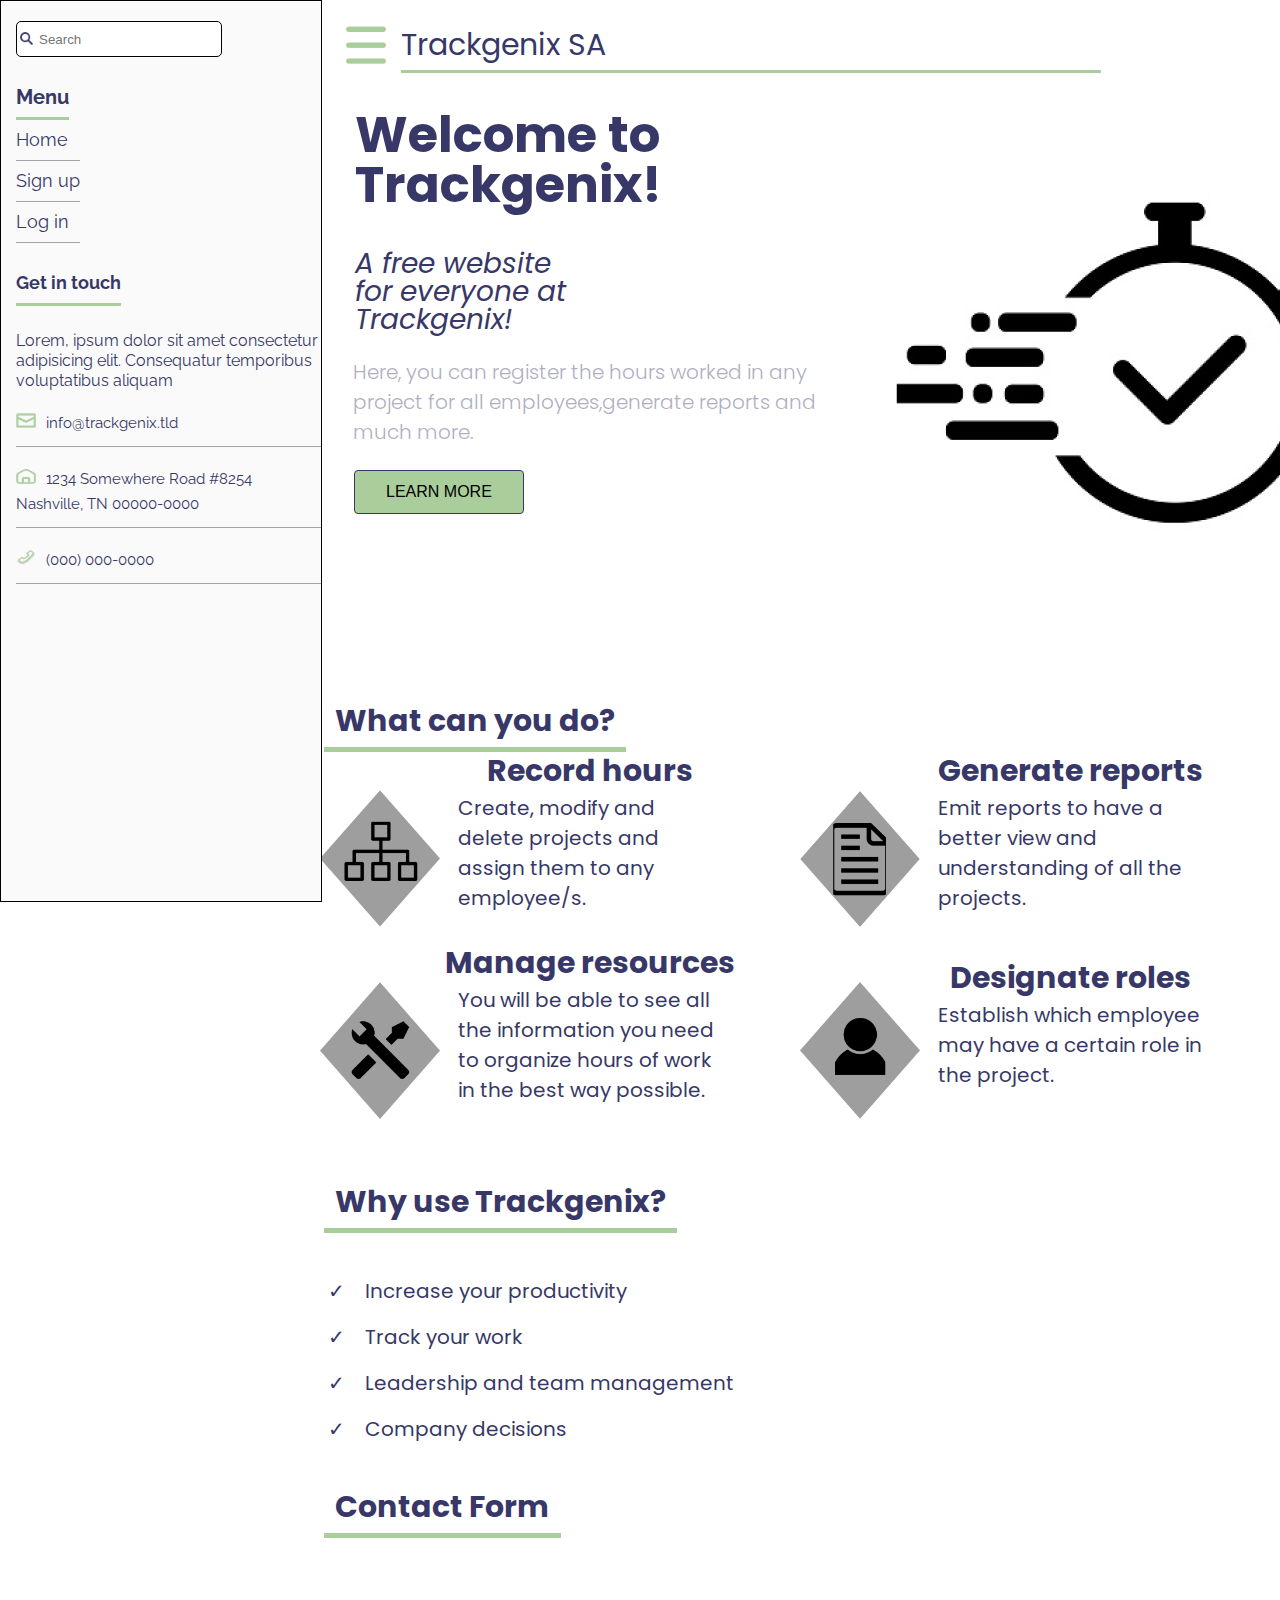
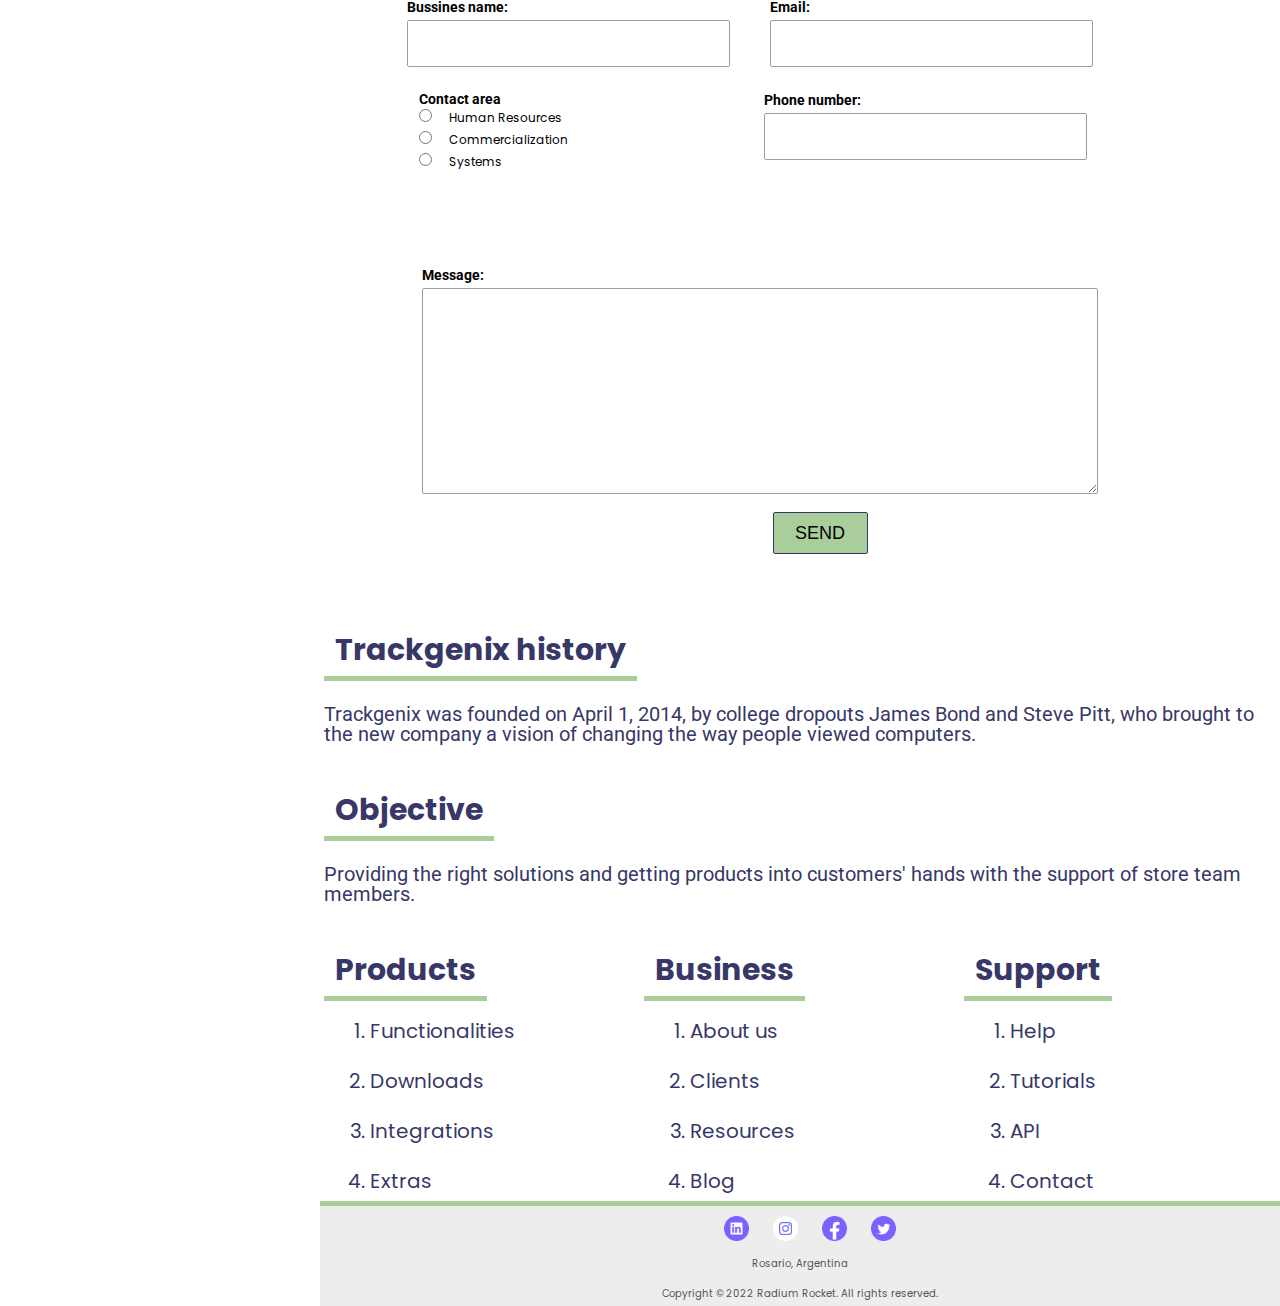
<file: Semana-06/views/index.html>
<!DOCTYPE html>
<html lang="en">
    <head>
        <meta charset="UTF-8">
        <meta http-equiv="X-UA-Compatible" content="IE=edge">
        <meta name="viewport" content="width=device-width, initial-scale=1.0">
        <meta name="author" content="melinabgiacone@gmail.com">
        <link rel="stylesheet" href="../styles/reset.css">
        <link rel="stylesheet" href="../styles/styles.css">
        <link rel="stylesheet" href="../styles/header.css">
        <link rel="stylesheet" href="../styles/sidebar.css">
        <link rel="stylesheet" href="../styles/main.css">
        <link rel="stylesheet" href="../styles/footer.css">
        <link rel="preconnect" href="https://fonts.googleapis.com"> 
        <link rel="preconnect" href="https://fonts.gstatic.com" crossorigin> 
        <link href="https://fonts.googleapis.com/css2?family=Poppins&display=swap" rel="stylesheet">
        <link rel="preconnect" href="https://fonts.googleapis.com"> 
        <link rel="preconnect" href="https://fonts.gstatic.com" crossorigin> 
        <link href="https://fonts.googleapis.com/css2?family=Poppins:ital@0;1&display=swap" rel="stylesheet">
        <link rel="preconnect" href="https://fonts.googleapis.com"> 
        <link rel="preconnect" href="https://fonts.gstatic.com" crossorigin> 
        <link href="https://fonts.googleapis.com/css2?family=Poppins:ital,wght@0,400;0,700;1,400&display=swap" rel="stylesheet">
        <link rel="preconnect" href="https://fonts.googleapis.com">     
        <link rel="preconnect" href="https://fonts.gstatic.com" crossorigin> 
        <link href="https://fonts.googleapis.com/css2?family=Roboto:wght@700&display=swap" rel="stylesheet">
        <link rel="preconnect" href="https://fonts.googleapis.com"> 
        <link rel="preconnect" href="https://fonts.gstatic.com" crossorigin> 
        <link href="https://fonts.googleapis.com/css2?family=Roboto:wght@100;400&display=swap" rel="stylesheet">
        <link rel="preconnect" href="https://fonts.googleapis.com"> 
        <link rel="preconnect" href="https://fonts.gstatic.com" crossorigin> 
        <link href="https://fonts.googleapis.com/css2?family=Raleway:wght@100&family=Roboto:wght@100&display=swap" rel="stylesheet">
        <link rel="preconnect" href="https://fonts.googleapis.com"> 
        <link rel="preconnect" href="https://fonts.gstatic.com" crossorigin> 
        <link href="https://fonts.googleapis.com/css2?family=Raleway:wght@700&display=swap" rel="stylesheet">
        <title>Trackgenix</title>
    </head>
    <body>
        <header>
             <div class="brand">
                <div class="icon">
                    <img src="../images/burguer.png" alt="Burger-menu">
                </div>
                <div class="tittle">
                    <h1>Trackgenix SA</h1>
                </div>
             </div>
        </header>
        <aside>
            <div class="search">
                <img src="../images/lens.png" class="img-len" alt="magnifying glass"> 
                <input type="text"  class="input-search" placeholder="Search">
            </div>
            <div class="menu">
                <p>Menu</p>
                <ul>
                    <li class="home">
                        <a href="#">Home</a>
                    </li>
                    <li class="sign-up">
                        <a href="../views/sign-up.html">Sign up</a>
                    </li>
                    <li class="log-in">
                        <a href="../views/login.html">Log in</a>
                    </li>
                </ul>
            </div>
            <div class="touch">
                <span>Get in touch</span>
                <p>
                    Lorem, ipsum dolor sit amet consectetur adipisicing elit. Consequatur temporibus voluptatibus 
                    aliquam
                </p>
                <ul>
                    <li class="mail">
                        <img src="../images/mail.png" class="img-mail" alt="email">
                        <a href="mailito:information@trackgenix.tld">info@trackgenix.tld</a>
                    </li>
                    <li class="address">
                            <img src="../images/address.png" class="img-address" alt="address">
                            <a href="address">1234 Somewhere Road #8254 Nashville, TN 00000-0000</a>
                    </li>
                    <li class="number">
                        <img src="../images/number.png" class="img-number" alt="phone number">
                        <a href="number">(000) 000-0000</a>
                    </li>
                </ul>
            </div>
        </aside>
        <main>
            <section class="welcome">
                <div class="welcome-tittle">
                    <h2>Welcome to Trackgenix!</h2>
                </div>
                <div class="welcome-img">
                    <h3>A free website for everyone at Trackgenix!</h3>
                    <img class="img-clock" src="../images/clock.png" alt="clock">
                </div>
                <p class="introduction">
                    Here, you can register the hours worked in any project for all employees,generate reports and much more.
                </p>
                <input type="button" value="LEARN MORE">
            </section>
            <section class="welcome-for-desktop">
                <div class="welcome-text-img">
                    <div class="welcome-text">
                        <h2>Welcome to Trackgenix!</h2>
                        <h3>A free website for everyone at Trackgenix!</h3>
                        <p class="introduction">
                            Here, you can register the hours worked in any project for all employees,generate reports and much more.
                        </p>
                        <input type="button" value="LEARN MORE">
                    </div>
                    <div class="welcome-img">
                        <img class="../img-clock" src="../images/clock.png" alt="clock">
                    </div>
                </div>
            </section>
            <section class="what-can-you-do">
                <h2>What can you do?</h2>
                <div class="contain-what-can-you-do">
                    <div class="content-box">
                        <img src="../images/records.png" alt="hour">
                        <div class="content-tittle-p">
                            <h3>Record hours</h3>
                            <p>
                                Create, modify and delete projects and assign them to any employee/s.
                            </p>
                        </div>
                    </div>
                    <div class="content-box">
                        <img src="../images/reports.png" alt="report">
                        <div class="content-tittle-p">
                            <h3>Generate reports</h3>
                            <p>
                                Emit reports to have a better view and understanding of all the projects.
                            </p>
                        </div>
                    </div>  
                    <div class="content-box">
                       <img src="../images/resources.png" alt="resources">
                        <div class="content-tittle-p">
                            <h3>Manage resources</h3>
                            <p>
                                You will be able to see all the information you need to organize hours of work in the best way possible.
                            </p>
                        </div>
                    </div>
                    <div class="content-box">
                        <img src="../images/roles.png" alt="roles">
                        <div class="content-tittle-p">
                            <h3>Designate roles</h3>
                            <p>
                                Establish which employee may have a certain role in the project.
                            </p>
                        </div>    
                    </div>
                </div>
            </section>
            <section class="why-use">
                <h2>Why use Trackgenix?</h2>
                <ul class="list-box-1">
                    <li class="list-item-box-1">Increase your productivity</li>
                    <li class="list-item-box-1">Track your work</li>
                    <li class="list-item-box-1">Leadership and team management</li>
                    <li class="list-item-box-1">Company decisions</li>
                </ul>
            </section>
            <section class="contact-form">
                <h2>Contact Form</h2>
                <div class="form-flex-container">
                    <form id="contact-form">
                        <div class="first-row">
                            <div class="content-form">
                                <label class="label-bname" for="bname">Bussines name:</label>
                                <input class="text-input-form" type="text" name="bname">
                            </div>
                            <div class="content-form">
                                <label class="label-email" for="email">Email:</label>
                                <input class="text-input-form" type="email" name="email">
                            </div>
                        </div>
                        <div class="second-row">
                            <div class="content-form-area">
                                <p class="contact-area-p">Contact area</p>
                                <div>
                                    <input class="radio-input" type="radio" name="contact-area" value="hresources">
                                    <label class="radio-label" for="hresources">Human Resources</label>
                                </div>
                                <div>
                                    <input class="radio-input" type="radio" name="contact-area" value="commer">
                                    <label class="radio-label" for="commer">Commercialization</label>
                                </div>
                                <div>
                                    <input class="radio-input" type="radio" name="contact-area" value="systems">
                                    <label class="radio-label" for="systems">Systems</label>
                                </div>
                            </div>
                            <div class="content-form">
                                <label class="label-number" for="number">Phone number:</label>
                                <input class="text-input-form" type="tel" id="number" name="number">
                            </div>
                        </div>
                        <div class="content-form">
                            <label class="label-msg" for="msg">Message:</label>
                            <textarea class="textarea-msg" name="msg"></textarea>
                        </div>
                        <div>
                            <input class="submit-form" type="submit" value="SEND">
                        </div>
                    </form>
                </div>
            </section>
            <section class="history-trackgenix">
                <h2>Trackgenix history</h2>
                <p class="history-p">
                    Trackgenix was founded on April 1, 2014, by college dropouts James Bond and
                    Steve Pitt, who brought to the new company a vision of changing the way people viewed computers.
                </p>
                <img  class="history-img" src="../images/history.png" alt="history">
                <div class="content-history">
                    <div class="content-data">
                        <img class="img-data-history" src="../images/data.png" alt="security data"><div>Data Security</div>
                    </div>
                    <div class="content-history">
                        <div class="content-effective">
                            <img class="img-data-history" src="../images/effective.png" alt="effective"><div>Effective in time</div>
                        </div>
                    </div>  
                    <div class="content-history">
                        <div class="objective"> Objective </div>
                        <p class="history-p">
                            Providing the right solutions and getting products into 
                            customers' hands with the support of store team members.
                        </p>
                    </div>
            </section>
            <nav class="container-nav-bar">
                <div class="nav-bar">
                    <h4>Products</h4>
                    <ol>
                        <li><a href="#">Functionalities</a></li>
                        <li><a href="#">Downloads</a></li>
                        <li><a href="#">Integrations</a></li>
                        <li><a href="#">Extras</a></li>
                    </ol>
                </div>
                <div class="nav-bar">
                    <h4>Business</h4>
                    <ol>
                        <li><a href="#">About us</a></li>
                        <li><a href="#">Clients</a></li>
                        <li><a href="#">Resources</a></li>
                        <li><a href="#">Blog</a></li>
                    </ol>
                </div>
                <div class="nav-bar">
                    <h4>Support</h4>
                    <ol>
                        <li><a href="#">Help</a></li>
                        <li><a href="#">Tutorials</a></li>
                        <li><a href="#">API</a></li>
                        <li><a href="#">Contact</a></li>
                    </ol>
                 </div>
            </nav>
        </main>
        <footer>
            <div class="social-media">
                <a href="#"><img class="social-media-img" src="../images/linkedin.png" alt="linkedin"></a>
                <a href="#"><img class="social-media-img" src="../images/ig.png" alt="instagram"></a>
                <a href="#"><img class="social-media-img" src="../images/fb.png" alt="facebook"></a>
                <a href="#"><img class="social-media-img" src="../images/tw.png" alt="twitter"></a>
            </div>
            <p>Rosario, Argentina</p>
            <p>
                Copyright © 2022 Radium Rocket. All rights reserved.
            </p>
        </footer>
    </body>
</html>
</file>
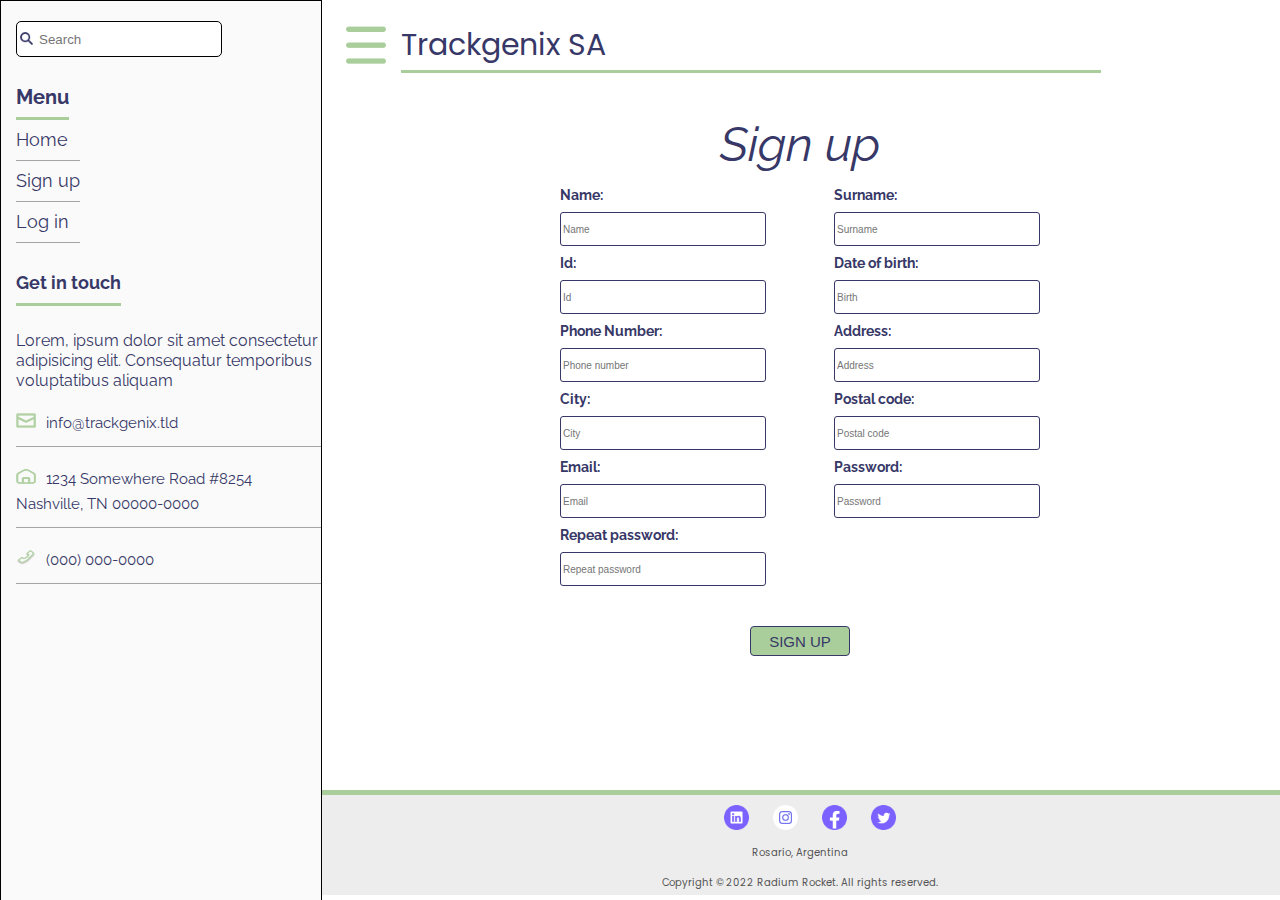
<file: Semana-06/views/sign-up.html>
<!DOCTYPE html>
<html lang="en">
    <head>
        <meta charset="UTF-8">
        <meta http-equiv="X-UA-Compatible" content="IE=edge">
        <meta name="viewport" content="width=device-width, initial-scale=1.0">
        <meta name="author" content="melinabgiacone@gmail.com">
        <link rel="stylesheet" href="../styles/reset.css">
        <link rel="stylesheet" href="../styles/styles.css">
        <link rel="stylesheet" href="../styles/header.css">
        <link rel="stylesheet" href="../styles/sidebar.css">
        <link rel="stylesheet" href="../styles/main.css">
        <link rel="stylesheet" href="../styles/footer.css">
        <link rel="stylesheet" href="../styles/login.css">
        <link rel="stylesheet" href="../styles/sign-up.css">
        <script src="../javascript/sign-up.js"></script>
        <link rel="preconnect" href="https://fonts.googleapis.com"> 
        <link rel="preconnect" href="https://fonts.gstatic.com" crossorigin> 
        <link href="https://fonts.googleapis.com/css2?family=Poppins&display=swap" rel="stylesheet">
        <link rel="preconnect" href="https://fonts.googleapis.com"> 
        <link rel="preconnect" href="https://fonts.gstatic.com" crossorigin> 
        <link href="https://fonts.googleapis.com/css2?family=Poppins:ital@0;1&display=swap" rel="stylesheet">
        <link rel="preconnect" href="https://fonts.googleapis.com"> 
        <link rel="preconnect" href="https://fonts.gstatic.com" crossorigin> 
        <link href="https://fonts.googleapis.com/css2?family=Poppins:ital,wght@0,400;0,700;1,400&display=swap" rel="stylesheet">
        <link rel="preconnect" href="https://fonts.googleapis.com">     
        <link rel="preconnect" href="https://fonts.gstatic.com" crossorigin> 
        <link href="https://fonts.googleapis.com/css2?family=Roboto:wght@700&display=swap" rel="stylesheet">
        <link rel="preconnect" href="https://fonts.googleapis.com"> 
        <link rel="preconnect" href="https://fonts.gstatic.com" crossorigin> 
        <link href="https://fonts.googleapis.com/css2?family=Roboto:wght@100;400&display=swap" rel="stylesheet">
        <link rel="preconnect" href="https://fonts.googleapis.com"> 
        <link rel="preconnect" href="https://fonts.gstatic.com" crossorigin> 
        <link href="https://fonts.googleapis.com/css2?family=Raleway:wght@100&family=Roboto:wght@100&display=swap" rel="stylesheet">
        <link rel="preconnect" href="https://fonts.googleapis.com"> 
        <link rel="preconnect" href="https://fonts.gstatic.com" crossorigin> 
        <link href="https://fonts.googleapis.com/css2?family=Raleway:wght@700&display=swap" rel="stylesheet">
        <link rel="preconnect" href="https://fonts.googleapis.com"> 
        <link rel="preconnect" href="https://fonts.gstatic.com" crossorigin>    
        <link href="https://fonts.googleapis.com/css2?family=Lobster&family=Raleway:ital@1&display=swap" rel="stylesheet">
        <title>Trackgenix</title>
    </head>
    <body>
        <header>
             <div class="brand">
                <div class="icon">
                    <img src="../images/burguer.png" alt="Burger-menu">
                </div>
                <div class="tittle">
                    <h1>Trackgenix SA</h1>
                </div>
             </div>
        </header>
        <aside>
            <div class="search">
                <img src="../images/lens.png" class="img-len" alt="magnifying glass"> 
                <input type="text"  class="input-search" placeholder="Search">
            </div>
            <div class="menu">
                <p>Menu</p>
                <ul>
                    <li class="home">
                        <a href="index.html">Home</a>
                    </li>
                    <li class="sign-up">
                        <a href="sign-up.html">Sign up</a>
                    </li>
                    <li class="log-in">
                        <a href="login.html">Log in</a>
                    </li>
                </ul>
            </div>
            <div class="touch">
                <span>Get in touch</span>
                <p>
                    Lorem, ipsum dolor sit amet consectetur adipisicing elit. Consequatur temporibus voluptatibus 
                    aliquam
                </p>
                <ul>
                    <li class="mail">
                        <img src="../images/mail.png" class="img-mail" alt="email">
                        <a href="mailito:information@trackgenix.tld">info@trackgenix.tld</a>
                    </li>
                    <li class="address">
                            <img src="../images/address.png" class="img-address" alt="address">
                            <a href="address">1234 Somewhere Road #8254 Nashville, TN 00000-0000</a>
                    </li>
                    <li class="number">
                        <img src="../images/number.png" class="img-number" alt="phone number">
                        <a href="number">(000) 000-0000</a>
                    </li>
                </ul>
            </div>
        </aside>
        <main>
            <div class="form">
                <p>Sign up</p>
                <form class="sign-up-form">
                    <div class="content-sign-up-form">
                        <label class="label-name">Name:</label>
                        <input class="form-input" placeholder="Name" type="text">
                        <div class="message-content"></div>
                    </div>
                    <div class="content-sign-up-form">
                        <label class="surname">Surname:</label>
                        <input class="form-surname" placeholder="Surname" type="text">
                        <div class="message-content"></div>
                    </div>
                    <div class="content-sign-up-form">
                        <label class="label-id">Id:</label>
                        <input class="form-id" placeholder="Id" type="text">
                        <div class="message-content"></div>
                    </div>
                    <div class="content-sign-up-form">
                        <label class="date-birth">Date of birth:</label>
                        <input class="form-birth" placeholder="Birth" type="text">
                        <div class="message-content"></div>
                    </div>
                    <div class="content-sign-up-form">
                        <label class="label-phone-number">Phone Number:</label>
                        <input class="form-number" placeholder="Phone number" type="text">
                        <div class="message-content"></div>
                    </div>
                    <div class="content-sign-up-form">
                        <label class="label-address">Address:</label>
                        <input class="form-address" placeholder="Address" type="text">
                        <div class="message-content"></div>
                    </div>
                    <div class="content-sign-up-form">
                        <label class="city">City:</label>
                        <input class="form-city" placeholder="City" type="text">
                        <div class="message-content"></div>
                    </div>
                    <div class="content-sign-up-form">
                        <label class="postal-code">Postal code:</label>
                        <input class="form-pc" placeholder="Postal code" type="text">
                        <div class="message-content"></div>
                    </div>
                    <div class="content-sign-up-form">
                        <label class="email">Email:</label>
                        <input class="form-email" placeholder="Email" type="text">
                        <div class="message-content"></div>
                    </div>
                    <div class="content-sign-up-form">
                        <label class="password">Password:</label>
                        <input class="form-password" placeholder="Password" type="password">
                        <div class="message-content"></div>
                    </div>
                    <div class="content-sign-up-form">
                        <label class="repeat-password">Repeat password:</label>
                        <input class="form-repeat" placeholder="Repeat password" type="password">
                        <div class="message-content"></div>
                    </div>
                </form>
                <div class="button-sign-up">
                    <input class="button-submit" type="button" value="SIGN UP">
                </div>
            </div>
        </main>
        <footer>
            <div class="social-media">
                <a href="#"><img class="social-media-img" src="../images/linkedin.png" alt="linkedin"></a>
                <a href="#"><img class="social-media-img" src="../images/ig.png" alt="instagram"></a>
                <a href="#"><img class="social-media-img" src="../images/fb.png" alt="facebook"></a>
                <a href="#"><img class="social-media-img" src="../images/tw.png" alt="twitter"></a>
            </div>
            <p>Rosario, Argentina</p>
            <p>
                Copyright © 2022 Radium Rocket. All rights reserved.
            </p>
        </footer>
    </body>
</html>
</file>
<file: Semana-03/css/style.css>
header {
        position: fixed;
        background-color: #fff;
    }
    
    aside {
        position:fixed;
        width: 25%;
        height: 100vh;
        background-color: #FAFAFA;
        border:1px solid #000000;
        font-family: 'Raleway', sans-serif;
    }

    main {
        display: inline-block;
        width:75%;
        margin-left: 25%;
        margin-top: 110px;
        padding-bottom: 90px;
        background-color: #FAFAFA;
        font-family: 'Roboto', sans-serif;
    }

    h2 {
        font-size: 48px;
        font-weight: bold;
        font-weight: 700;
    }

    h3{
        font-size: 28px;
        font-weight: bold;
    }

    h4 {
        border-bottom: 3px solid #AACE9B;
        font-size: 24px;
        font-weight: bold;
    }

    label {
        display: block;
        font-size: 14px;
    }

    footer {
        position: fixed;
        bottom:0px;
        left: 25%;
        width: 75%;
        height: 90px;
        line-height: 20px;
        text-align: center;
        background-color: #fff;
        border-left: 1px solid #000;
        font-size: 16px;
        font-family: 'Roboto', sans-serif;
    }

    #contact-form {
        width: 1021px;
        height: 550px;
        margin-left: 20px;
        margin-top: 20px;
        background-color: #Ffffff;
   }

   /* Header */


    .header {
        display: inline-block;
        width: 1064px;
        height: 110px;
        margin-left: 380px;
    }
    
    

    .header > span {
                    display:inline-block;
                    position: absolute;
                    width: 36px;
                    height: 36px;
                    margin-left: 32px;
                    margin-top: 40px;
                    color: #AACE9B;
                }
    
    .header > h1 {
                    margin-left: 121px;
                    margin-top: 75px;
                    color: #000000;
                    font-size: 30px;
                }

    .line {
        height: 3px;
        max-width: 870px;
        padding-top: 5px;
        margin-left: 490px;
        border-top: 2px solid #AACE9B;
    }

    .search
    {
        margin-top: 0px;
        margin-left: 40px;
    }

    .search > input::placeholder {
        position: relative;
        left: 37px;
    }

    .img-len {
        position: absolute;
        height: 20px;
        width: 20px;
        margin-top: 41px;
        margin-left: 10px;
        z-index: 1;
    }

    
    .input-search
    {   
        position: absolute;
        width: 256px;
        height: 38px;
        margin-top: 30px;
        border: 1px solid #000000;
        border-radius: 5px;
    }

    

    .menu > p {
        width: 86px;
        margin-top: 120px;
        margin-left: 44px;
        padding-bottom: 12px;
        border-bottom: 5px solid #AACE9B;
        font-size: 24px;
        font-weight: bold;
    }

    .home {
            width: 272px;
            padding-bottom: 2px;
            margin-top: 23px;
            margin-left: 44px;
            border-bottom: solid 1px #a4a4a4;
            font-size: 18px; 
    }

    .home a , .sign-up a , .log-in a , .mail a , .address a , .number a {
        text-decoration: none;
        color: #545454;
    }

    .sign-up {
            width: 272px; 
            padding-bottom: 2px;
            margin-top: 33px;
            margin-left: 44px;
            border-bottom: solid 1px #a4a4a4;
            font-size: 18px;
            color: #545454;
    }

    .log-in {
            width: 272px;
            margin-top: 33px;
            margin-left: 44px;
            padding-bottom: 30px;
            margin-bottom: 20px;
            border-bottom: solid 1px #a4a4a4;
            font-size: 18px;
            color: #545454;

    }

    
    .touch > span {
        width: 179px;
        margin-left: 44px;
        padding: 2px;
        border-bottom: 5px solid #AACE9B;
        font-size: 24px;
        font-weight: bold;
        color: #000000;
    }

    .touch > p {
        width: 279px;
        height: 147px;
        margin-left: 44px;
        margin-top: 33px;
        font-size: 17px;
        color: #545454;
    }

    .mail {
        width: 280px; 
        padding-bottom: 20px;
        margin-top: 10px;
        margin-left: 44px;
        border-bottom: solid 1px #a4a4a4;
        font-size: 18px;
}

    .img-mail {
        width: 33px;
        height: 25px;
        padding-right: 15px ;
    }

    .address {
        width: 280px;
        padding-bottom: 20px;
        margin-top: 10px;
        margin-left: 44px;
        border-bottom: solid 1px #a4a4a4;
        font-size: 18px; 
    }

    .img-address {
        width: 33px;
        height: 25px;
        padding-right: 15px ;
    }

    .number {
        width: 280px;
        padding-bottom: 20px;
        margin-top: 10px;
        margin-left: 44px;
        border-bottom: solid 1px #a4a4a4;
        font-size: 18px;
}

    .img-phone {
        width: 25px;
        height: 25px;
        padding-right: 15px ;
    }

    /* Main */

    /* Section: Welcome */

    .introduction > h2 {
        width: 413px;
        margin-left: 15px;
        margin-top: 20px;
        }

    .introduction > h3 {
        width: 426px ;
        height: 84px;
        margin-left: 25px;
        margin-top: 80px;
        font-style: italic;
        font-weight: 300;
        font-size: 28px;
    }

    .introduction > p {
        width: 557px;
        height: 180px;
        margin-left: 15px;
        margin-top: 76px;
        font-size: 24px;
        color: #8c8c8c;
    }

    .introduction > img {
        float: right;
        width: 469px;
        height: 584px;
    }

    .introduction > input {
       
        width: 144px;
        height: 50px;
        font-size: 13px;
        margin-left: 10px;
        margin-top: 33px;
        background-color: #AACE9B;
        border-radius: 4px;
        border: 1px solid #373867;
        font-size: 13px;
        color: #373867;
    }

    /* Section: What can you do ? */

    .what-can-you-do > h2 {
        width: 800px;
        margin-top: 70px;
        margin-left: 125px;
        padding-bottom: 5px ;
        border-bottom: 5px solid #AACE9B;
        font-size: 48px;
        font-weight: 500;
    }

    .to-do-box {
        display: inline-block;
        width: 48%;
        height: 230px;
        padding-top: 50px;
    }

    .to-do-box img {
        width: 160px;
        height: 180px;
        margin-left: 30px;
        margin-top: 30px;
    }

    .content-box {
        float: right;
        width: 300px;
        height: 230px;
    }

    .content-box p {
        padding-top: 10px;
        line-height: 42px;
        font-size: 28px;
        font-weight: 300;
    }

    /* Section: Why use Trackgenix ? */

    .why-use > h2 {
        width: 920px;
        margin-top: 70px;
        margin-left: 10px;
        padding-bottom: 30px ;
        border-bottom: 5px solid #AACE9B;
        font-size: 48px;
        font-weight: 500;
    }

    .list-box-1 {
        padding-top: 40px;
        padding-left: 72px;
        font-size: 28px;
        font-weight: 300;
        line-height: 42px;
        list-style-type: '✓';
    }

    .list-item-box-1 {
        padding-left: 30px;
        padding-top: 30px;
    }

    /* Section: Contact Form */

    .contact-form > h2 {
        width: 920px;
        margin-top: 90px;
        margin-left: 10px;
        padding-bottom: 40px ;
        border-bottom: 5px solid #AACE9B;
        font-size: 48px;
        font-weight: 500;
     }
    
    .content-form {
        display: inline-block;
        width: 43%;
    }

    .text-input-form-bname {
        width: 317px;
        height: 43px;
        margin-top: 20px;
        margin-left: 90px;
        border-radius: 2px;
        border: 1px solid #9e9e9e;
     }

     .label-bname {
        position: relative;
        top: 10px;
        margin-left: 100px;
     }

     .text-input-form-email {
        width: 317px;
        height: 43px;
        margin-top: 90px;
        margin-left: 90px;
        border-radius: 2px;
        border: 1px solid #9e9e9e;
     }

     .label-email {
        position: relative;
        top: 80px;
        margin-left: 100px;
     }

     .contact-area-p {
         margin-top: 29px;
         margin-left: 100px;
         margin-bottom: 20px;
     }

     .radio-label {
        display: inline;
        margin-top: 30px;
        margin-left: 90px;
        line-height: 30px;
    }
    .radio-input {
        position: relative;
        left:80px;
     }
    
    .label-number {
        margin-bottom: 10px;
        margin-left: 100px;
     }

     .input-number {
        width: 317px;
        height: 43px;
        margin-left: 90px;
        border-radius: 2px;
        border: 1px solid #9e9e9e;
     }

     .label-msg {
        margin-top: 20px;
        margin-left: 100px;

     }

     .textarea-msg {
         width: 760px;
         height: 100px;
         margin-top: 10px;
         margin-left: 90px;
         border-radius: 2px;
         border: 1px solid #9e9e9e;
     }

    .submit-form {
        width: 158px;
        height: 36px;
        margin-left: 700px;
        margin-top: 10px;
        background-color: #AACE9B;
        border-radius: 2px;
        border: 1px solid #373867;
        font-size: 18px;
    }


    /* Section: History Trackgenix */

    .history-trackgenix {
        width: 940px;
        height: 650px;
        margin-left: 30px;
        margin-top: 50px;
        background-color: #D9E0D6;
        border-radius: 50%;
        border: 2px solid #Ffffff;
    }

    .tittle-history {
        width: 30%;
        margin-left: 150px;
        padding-top: 164px; 
        padding-right: 30px;
        border-right: 4px solid white;
        font-size: 40px;
        text-align: right;
        color: #756464;
    }

    .history-p {
        width: 300px;
        height: 52px;
        margin-left: 150px;
        margin-top: 34px;
        font-size: 10px;
        line-height: 15px;
    }

    .history-img {
        margin-left: 550px;
        margin-top: -200px;
        background-color: #7c4dff;
        border-radius: 50%;
    }

    .content-history {
        display: inline-block;
    }

    .content-data {
        width: 78px;
        height: 78px;
        margin-left: 250px;
        margin-top: 100px;
        border: 2px solid #fff;
        border-radius: 100%;
        font-size: 6px;
        font-style: normal #fff;
        text-align: center;
        color: #Ffffff;
     }

     .content-effective {
        width: 78px;
        height: 78px;
        margin-left: 350px;
        margin-top: -200px;
        border: 2px solid #fff;
        border-radius: 100%;
        font-size: 6px;
        font-style: normal #fff;
        text-align: center;
        color: #Ffffff;
    }

     .img-data-history{
        padding-top: 19px;
    }

    .objective { 
        width: 240px;
        height: 190px;
        margin-top: -83px;
        margin-left: 470px;
        padding-left: 40px;
        border-left: 4px solid white;
        font-size: 10px;
        line-height: 15px;
    }

    /* Section: Navigation bar */

    .nav-bar {
        display: inline-block;
        width: 30%;
        margin-top: 50px;
        margin-left: 30px;
        font-size: 18px;
        line-height: 60px;
    }

    .nav-bar ol li {
        list-style-type: decimal;
        margin-left: 50px;

    }

    .nav-bar ol li a {
        text-decoration: none;
        color: #000;
    }

    /* Footer */

    .social-media-img {
        width: 25px;
        height: 25px;
        margin-left: 20px;
    }
</file>
<file: Semana-04/css/general.css>
body {
    font-family: 'Poppins', sans-serif;
}

main {
    width: 100vw;
    padding-top: 70px;
    color: #373867;
}

.what-can-you-do h2 , .why-use h2 , .contact-form h2 , .history-trackgenix h2 , .objective , h4 {
    width: max-content;
    margin-left: 4px;
    margin-top: 40px;
    padding: 11px;
    border-bottom: 5px solid #AACE9B;
    font-size: 30px;
    font-weight: bold;
}
</file>
<file: Semana-04/css/header.css>
header {
    position: fixed;
    width: 100vw;
    height: 70px;
    background-color: #EDEDED;
    border-bottom: 5px solid #aace9b;
    }

h1 {
    margin-left: 17px;
    font-size: 40px;
    font-weight: bold;
    font-weight: 700;
    color: #373867;    
}


.brand {
        display: flex;
        align-items: center;
        padding: 10px 0px;
    }

.icon img {
    margin-left: 26px;
    cursor: pointer;
}

/* For  Laptop */

@media (min-width: 768px) {
    header {
        margin-left: 25%;
        width: 75%;
        background-color: #ffffff;
    }

    h1 {
        margin-left: 15px;
        margin-top: 20px;
        font-size: 30px;
        font-weight: normal;
    }

    .icon img {
        width:40px;
        margin-top: 10px;
    }

}

/* For  Desktop */

@media (min-width: 900px) {
    
    header {
        border-bottom: none; 
    }

    h1 {
        width: 700px;
        padding-bottom: 10px;
        border-bottom: 3px solid #aace9b;
    }
    
}
</file>
<file: Semana-04/css/sidebar.css>
/* Sidebar */

aside {
    display: none;
    }

aside {
position:fixed;
width: 25vw;
height: 100vh;
background-color: #FAFAFA;
border:1px solid #000000;
font-family: 'Raleway', sans-serif;
color: #373867;
    }

.container-sidebar {
    display: flex;
    flex-direction: column;
    }

.search > input::placeholder {
    padding-left: 20px ;
    }

.img-len {
    position: absolute;
    width: 20px;
    margin-top: 17px;
    margin-left: 15px;
    z-index: 1;
    }

.input-search {  
    width: 150px;
    height: 30px;
    margin-left: 15px;
    margin-top: 10px;
    border: 1px solid #000000;
    border-radius: 5px;
    }

.menu {
    display: flex;
    flex-direction: column;
    align-items: flex-start;
    margin-left: 15px;
    margin-top: 20px;
    line-height: 40px;
    }
.menu > p {
    border-bottom: 3px solid #AACE9B;
    font-size: 20px;
    font-weight: bold;
    }

.home , .sign-up , .log-in {
    border-bottom: solid 1px #a4a4a4;
    font-size: 18px; 
    }

.home a , .sign-up a , .log-in a , .mail a , .address a , .number a {
    text-decoration: none;
    color: #373867;
    }

.touch {
    display: flex;
    flex-direction: column;
    align-items: flex-start;
    margin-left: 15px;
    margin-top: 20px;
    line-height: 20px;
    }

.touch > span {
    padding-bottom: 10px;
    border-bottom: 3px solid #AACE9B;
    font-size: 18px;
    font-weight: bold;
    }

.touch > p {
    font-size: 16px;
    margin-top: 15px;
    }

.mail , .address ,  .number  {
    margin-top: 20px;
    padding-bottom: 10px;
    border-bottom: solid 1px #a4a4a4;
    font-size: 15px;
    line-height: 15px;

    }

.img-mail , .img-address , .img-number {
    width: 20px;
    height: 15px;
    padding-right: 2px ;
    }


/* For Tablet */

@media (min-width: 768px) {
    aside {
        display: flex;
        flex-direction: column;
    }
}

/* For Desktop */

@media (min-width: 900px) {
    aside {
        display: flex;
        flex-direction: column;
    }

    .img-len {
        margin-top: 27px;
    }

    .input-search {  
        width: 200px;
        height: 32px;
        margin-top: 20px;
    }

    .touch {
        margin-top: 30px;
    }

    .mail , .address ,  .number  {
        line-height: 25px;
    }

    .touch > p {
        margin-top: 25px;
    }

    .img-mail , .img-address , .img-number {
        padding-right: 6px ;
    }
}
</file>
<file: Semana-04/css/main.css>
#contact-form {
    display: flex;
    flex-direction: column;
    align-items: center;
    width: 380px;
    height: 610px;
    margin-top: 36px;
}

/* Section: Welcome */

.welcome {
    display: flex;
    flex-direction: column;
}

.welcome h2 {
    align-self: center;
    padding: 30px 0;
    font-size: 30px;
    font-weight: bold;
    font-weight: 700;
}

.welcome h3{
        margin-left: 15px;
        font-size: 28px;
        font-style: italic;
        flex-grow: 1;
        line-height: 112%;
}

.welcome p {
        font-weight: 300;
        font-size: 24px;
        color: #afafc2;
}

.img-clock {
    width: 30%;
    margin-right: 29px;
}

.welcome input {
        width: 200px;
        height: 40px;
        padding: 12px 12px;
        margin-left: 24px;
        background-color: #AACE9B;
        border-radius: 4px;
        border: 1px solid #373867;
        font-size: 16px;
}

.welcome-tittle {
    align-self: center;
    margin-top: 32px;
}

.welcome-img {
    display: flex;
    align-items: center;
}

.introduction {
    margin: 23px 52px 23px 23px;
    font-size: 24px;
    font-weight: 300;
    color: #afafc2;
    line-height: 150%;
}

/* Section: What can you do? */

.content-box , .content-tittle-p {
    display: flex;
    flex-direction: column;
    align-items: center;
}

.content-box img {
    width: 25%;
    margin-top: 38px;
    margin-bottom: 17px;
}

.content-tittle-p p {
    margin: 7px 18px 27px 18px;
    font-size: 20px;
    text-align: center;
    line-height: 115%;
}

.content-tittle-p > h3 {
    font-size: 30px;
    font-weight: bold;
}

/* Section: Why use Trackgenix ? */

.list-box-1 {
    margin-top: 24px;
    padding-left: 25px;
    font-size: 20px;
    line-height: 23px;
    list-style-type: '✓';
}

.list-item-box-1 {
    padding-left: 20px;
    padding-top: 23px;
}

/* Section: Contact Form */

.text-input-form {
    width: 317px;
    height: 43px;
    margin: 5px 20px 0px 20px;
    border-radius: 2px;
    border: 1px solid #9e9e9e;
    font-size: 25px;
}

.label-bname , .label-email , .contact-area-p , .label-msg , .label-number {
    margin-left: 20px;
    font-size: 14px;
    font-weight: bold;
    font-weight: 700;
    font-family: 'Roboto', sans-serif;
    color: #000;
}

.content-form , .content-form-area {
    margin-top: 25px;
}

.radio-input {
    margin-left: 20px;
}

.radio-label {
    margin-left: 10px;
    font-size: 12px;
    line-height: 20px;
    color: #000;
}

.textarea-msg {
    width: 317px;
    height: 111px;
    margin-left: 20px;
    margin-bottom: 5px;
    margin-top: 5px;
    border-radius: 2px;
    border: 1px solid #9e9e9e;
}

.submit-form {
    width: 95px;
    height: 42px;
    margin-left: 140px;
    margin-top: 10px;
    background-color: #AACE9B;
    border-radius: 2px;
    border: 1px solid #373867;
    font-size: 18px;
}

/* Section: Trackgenix History and navigation bar */

.history-img , .content-data , .content-effective {
    display: none;
}

.history-p {
    margin-top: 23px;
    margin-left: 4px;
    font-size: 20px;
    font-weight: 400;
    font-family: 'Roboto', sans-serif;
}

.nav-bar ol li {
    margin-left: 50px;
    margin-top: 10px;
    font-size: 20px;
    line-height: 40px;
    list-style-type: decimal;
}

.nav-bar ol li a {
    text-decoration: none;
    color: #373867;
}

@media (min-width: 0px) { 
    .welcome-for-desktop {
        display: none;
    }

/* For  Laptop */

@media (min-width: 768px) {
  
    main {
        width: 75%;
        margin-left: 25%;
        
    }

    .contain-what-can-you-do {
        display: flex;
        flex-wrap: wrap;
    }

    .content-box {
        display: flex;
        flex-wrap: wrap;
        width: 50%;
    }

}

/* For  Desktop */

@media (min-width: 900px) {

    .welcome {
        display: none;
    }

    .welcome-for-desktop {
        display: flex;
        flex-direction: column;
        flex-wrap: wrap;
    }

    .welcome-text-img {
        display: flex;
        flex:1;
        flex-wrap: wrap;
    }

    .welcome-text {
        display: flex;
        flex-direction: column;
        flex:1;
        margin-left: 10px;
    }

    .welcome-img {
        display: flex;
        width: 40%;
    }

    .welcome-text h2 {
        
        margin-left: 25px;
        padding: 40px 0;
        font-size: 50px;
        font-weight: bold;
        font-weight: 700;
    }

        .welcome-text  h3 {
        width: 220px;
        margin-left: 25px;
        font-size: 28px;
        font-style: italic;  
    }

        .welcome-text p {
            font-size: 20px;
    }

        .img-clock {
            width: 300px;
    }
        
    .welcome-text input {
        width: 30%;
        padding: 12px 14px;
        margin-left: 24px;
        background-color: #AACE9B;
        border-radius: 4px;
        border: 1px solid #373867;
        font-size: 16px;
    }

    .content-box {
        display: flex;
        flex-direction: row;
    }

    .content-tittle-p {
        display: flex;
        flex-direction: column;
        width: 300px;
    }

    .content-tittle-p  p , .content-tittle-p  h3 {
        text-align: left;
        line-height: 30px;
    }

    #contact-form {
        margin-left: 25%;
    }

    .first-row , .second-row {
        display: flex;
    }

    .content-form-area {
        margin-left: 60px;
        width: 400px;
        height: 150px;
    }

    .textarea-msg {
        width: 670px;
        height: 200px;
    }

    .container-nav-bar {
        display: flex;
        flex-direction: row;
    }

    .nav-bar {
        flex: 1;
    }
}
</file>
<file: Semana-04/css/footer.css>
footer {
    display: flex;
    flex-direction: column;
    height: 20%;
    background-color: #ededed;
    border-top: 5px solid #aace9b;
}

footer p {
    align-self: center;
    margin-top: 10px;
    font-size: 10px;
    color: #545454;
    line-height: 20px;
}

.social-media-img {
    width: 25px;
    margin-left: 20px;
}

.social-media {
    align-self: center;
    margin-top: 10px;
}

@media (min-width: 768px) {

    footer {
        margin-left: 25%;
        width: 75%;
        background-color: #ededed;
    }

}
</file>
<file: Semana-06/styles/styles.css>
body {
    font-family: 'Poppins', sans-serif;
}

main {
    width: 100vw;
    padding-top: 70px;
    color: #373867;
}

.what-can-you-do h2 , .why-use h2 , .contact-form h2 , .history-trackgenix h2 , .objective , h4 {
    width: max-content;
    margin-left: 4px;
    margin-top: 40px;
    padding: 11px;
    border-bottom: 5px solid #AACE9B;
    font-size: 30px;
    font-weight: bold;
}
</file>
<file: Semana-06/styles/header.css>
header {
    position: fixed;
    width: 100vw;
    height: 70px;
    background-color: #EDEDED;
    border-bottom: 5px solid #aace9b;
    }

h1 {
    margin-left: 17px;
    font-size: 40px;
    font-weight: bold;
    font-weight: 700;
    color: #373867;    
}

.brand {
        display: flex;
        align-items: center;
        padding: 10px 0px;
    }

.icon img {
    margin-left: 26px;
    cursor: pointer;
}

/* For  Laptop */

@media (min-width: 768px) {
    header {
        margin-left: 25%;
        width: 75%;
        background-color: #ffffff;
    }

    h1 {
        margin-left: 15px;
        margin-top: 20px;
        font-size: 30px;
        font-weight: normal;
    }

    .icon img {
        width:40px;
        margin-top: 10px;
    }

}

/* For  Desktop */

@media (min-width: 900px) {
    
    header {
        border-bottom: none; 
    }

    h1 {
        width: 700px;
        padding-bottom: 10px;
        border-bottom: 3px solid #aace9b;
    }
    
}
</file>
<file: Semana-06/styles/sidebar.css>
/* Sidebar */

aside {
    display: none;
    }

aside {
position:fixed;
width: 25vw;
height: 100vh;
background-color: #FAFAFA;
border:1px solid #000000;
font-family: 'Raleway', sans-serif;
color: #373867;
    }

.container-sidebar {
    display: flex;
    flex-direction: column;
    }

.search > input::placeholder {
    padding-left: 20px ;
    }

.img-len {
    position: absolute;
    width: 20px;
    margin-top: 17px;
    margin-left: 15px;
    z-index: 1;
    }

.input-search {  
    width: 150px;
    height: 30px;
    margin-left: 15px;
    margin-top: 10px;
    border: 1px solid #000000;
    border-radius: 5px;
    }

.menu {
    display: flex;
    flex-direction: column;
    align-items: flex-start;
    margin-left: 15px;
    margin-top: 20px;
    line-height: 40px;
    }
.menu > p {
    border-bottom: 3px solid #AACE9B;
    font-size: 20px;
    font-weight: bold;
    }

.home , .sign-up , .log-in {
    border-bottom: solid 1px #a4a4a4;
    font-size: 18px; 
    }

.home a , .sign-up a , .log-in a , .mail a , .address a , .number a {
    text-decoration: none;
    color: #373867;
    }

.touch {
    display: flex;
    flex-direction: column;
    align-items: flex-start;
    margin-left: 15px;
    margin-top: 20px;
    line-height: 20px;
    }

.touch > span {
    padding-bottom: 10px;
    border-bottom: 3px solid #AACE9B;
    font-size: 18px;
    font-weight: bold;
    }

.touch > p {
    font-size: 16px;
    margin-top: 15px;
    }

.mail , .address ,  .number  {
    margin-top: 20px;
    padding-bottom: 10px;
    border-bottom: solid 1px #a4a4a4;
    font-size: 15px;
    line-height: 15px;

    }

.img-mail , .img-address , .img-number {
    width: 20px;
    height: 15px;
    padding-right: 2px ;
    }


/* For Tablet */

@media (min-width: 768px) {
    aside {
        display: flex;
        flex-direction: column;
    }
}

/* For Desktop */

@media (min-width: 900px) {
    aside {
        display: flex;
        flex-direction: column;
    }

    .img-len {
        margin-top: 27px;
    }

    .input-search {  
        width: 200px;
        height: 32px;
        margin-top: 20px;
    }

    .touch {
        margin-top: 30px;
    }

    .mail , .address ,  .number  {
        line-height: 25px;
    }

    .touch > p {
        margin-top: 25px;
    }

    .img-mail , .img-address , .img-number {
        padding-right: 6px ;
    }
}
</file>
<file: Semana-06/styles/main.css>
#contact-form {
    display: flex;
    flex-direction: column;
    align-items: center;
    width: 380px;
    height: 610px;
    margin-top: 36px;
}

/* Section: Welcome */

.welcome {
    display: flex;
    flex-direction: column;
}

.welcome h2 {
    align-self: center;
    padding: 30px 0;
    font-size: 30px;
    font-weight: bold;
    font-weight: 700;
}

.welcome h3{
        margin-left: 15px;
        font-size: 28px;
        font-style: italic;
        flex-grow: 1;
        line-height: 112%;
}

.welcome p {
        font-weight: 300;
        font-size: 24px;
        color: #afafc2;
}

.img-clock {
    width: 30%;
    margin-right: 29px;
}

.welcome input {
        width: 200px;
        height: 40px;
        padding: 12px 12px;
        margin-left: 24px;
        background-color: #AACE9B;
        border-radius: 4px;
        border: 1px solid #373867;
        font-size: 16px;
}

.welcome-tittle {
    align-self: center;
    margin-top: 32px;
}

.welcome-img {
    display: flex;
    align-items: center;
}

.introduction {
    margin: 23px 52px 23px 23px;
    font-size: 24px;
    font-weight: 300;
    color: #afafc2;
    line-height: 150%;
}

/* Section: What can you do? */

.content-box , .content-tittle-p {
    display: flex;
    flex-direction: column;
    align-items: center;
}

.content-box img {
    width: 25%;
    margin-top: 38px;
    margin-bottom: 17px;
}

.content-tittle-p p {
    margin: 7px 18px 27px 18px;
    font-size: 20px;
    text-align: center;
    line-height: 115%;
}

.content-tittle-p > h3 {
    font-size: 30px;
    font-weight: bold;
}

/* Section: Why use Trackgenix ? */

.list-box-1 {
    margin-top: 24px;
    padding-left: 25px;
    font-size: 20px;
    line-height: 23px;
    list-style-type: '✓';
}

.list-item-box-1 {
    padding-left: 20px;
    padding-top: 23px;
}

/* Section: Contact Form */

.text-input-form {
    width: 317px;
    height: 43px;
    margin: 5px 20px 0px 20px;
    border-radius: 2px;
    border: 1px solid #9e9e9e;
    font-size: 25px;
}

.label-bname , .label-email , .contact-area-p , .label-msg , .label-number {
    margin-left: 20px;
    font-size: 14px;
    font-weight: bold;
    font-weight: 700;
    font-family: 'Roboto', sans-serif;
    color: #000;
}

.content-form , .content-form-area {
    margin-top: 25px;
}

.radio-input {
    margin-left: 20px;
}

.radio-label {
    margin-left: 10px;
    font-size: 12px;
    line-height: 20px;
    color: #000;
}

.textarea-msg {
    width: 317px;
    height: 111px;
    margin-left: 20px;
    margin-bottom: 5px;
    margin-top: 5px;
    border-radius: 2px;
    border: 1px solid #9e9e9e;
}

.submit-form {
    width: 95px;
    height: 42px;
    margin-left: 140px;
    margin-top: 10px;
    background-color: #AACE9B;
    border-radius: 2px;
    border: 1px solid #373867;
    font-size: 18px;
}

/* Section: Trackgenix History and navigation bar */

.history-img , .content-data , .content-effective {
    display: none;
}

.history-p {
    margin-top: 23px;
    margin-left: 4px;
    font-size: 20px;
    font-weight: 400;
    font-family: 'Roboto', sans-serif;
}

.nav-bar ol li {
    margin-left: 50px;
    margin-top: 10px;
    font-size: 20px;
    line-height: 40px;
    list-style-type: decimal;
}

.nav-bar ol li a {
    text-decoration: none;
    color: #373867;
}

@media (min-width: 0px) { 
    .welcome-for-desktop {
        display: none;
    }

/* For  Laptop */

@media (min-width: 768px) {
  
    main {
        width: 75%;
        margin-left: 25%;
        
    }

    .contain-what-can-you-do {
        display: flex;
        flex-wrap: wrap;
    }

    .content-box {
        display: flex;
        flex-wrap: wrap;
        width: 50%;
    }

}

/* For  Desktop */

@media (min-width: 900px) {

    .welcome {
        display: none;
    }

    .welcome-for-desktop {
        display: flex;
        flex-direction: column;
        flex-wrap: wrap;
    }

    .welcome-text-img {
        display: flex;
        flex:1;
        flex-wrap: wrap;
    }

    .welcome-text {
        display: flex;
        flex-direction: column;
        flex:1;
        margin-left: 10px;
    }

    .welcome-img {
        display: flex;
        width: 40%;
    }

    .welcome-text h2 {
        
        margin-left: 25px;
        padding: 40px 0;
        font-size: 50px;
        font-weight: bold;
        font-weight: 700;
    }

        .welcome-text  h3 {
        width: 220px;
        margin-left: 25px;
        font-size: 28px;
        font-style: italic;  
    }

        .welcome-text p {
            font-size: 20px;
    }

        .img-clock {
            width: 300px;
    }
        
    .welcome-text input {
        width: 30%;
        padding: 12px 14px;
        margin-left: 24px;
        background-color: #AACE9B;
        border-radius: 4px;
        border: 1px solid #373867;
        font-size: 16px;
    }

    .content-box {
        display: flex;
        flex-direction: row;
    }

    .content-tittle-p {
        display: flex;
        flex-direction: column;
        width: 300px;
    }

    .content-tittle-p  p , .content-tittle-p  h3 {
        text-align: left;
        line-height: 30px;
    }

    #contact-form {
        margin-left: 25%;
    }

    .first-row , .second-row {
        display: flex;
    }

    .content-form-area {
        margin-left: 60px;
        width: 400px;
        height: 150px;
    }

    .textarea-msg {
        width: 670px;
        height: 200px;
    }

    .container-nav-bar {
        display: flex;
        flex-direction: row;
    }

    .nav-bar {
        flex: 1;
    }
}
</file>
<file: Semana-06/styles/footer.css>
footer {
    display: flex;
    flex-direction: column;
    height: 100px;
    background-color: #ededed;
    border-top: 5px solid #aace9b;
}

footer p {
    align-self: center;
    margin-top: 10px;
    font-size: 10px;
    color: #545454;
    line-height: 20px;
}

.social-media-img {
    width: 25px;
    margin-left: 20px;
}

.social-media {
    align-self: center;
    margin-top: 10px;
}

@media (min-width: 768px) {

    footer {
        margin-left: 25%;
        width: 75%;
        background-color: #ededed;
    }

}
</file>
<file: Semana-06/styles/login.css>
#email , #password  {
    align-self: center;
    width: 250px;
    height: 30px;
    margin-top: 5px;
    padding-left: 5px;
    border: 1px solid #373867;
    border-radius: 4px;
    font-size: 12px;
}

#submit {
    align-self: flex-start;
    width: 250px;
    margin-left: 30px;
    margin-top: 70px;
    border-radius: 4px;
    background-color: #AACE9B;
    font-size: 22px;
    color: #373867;
}

main {
    display: flex;
    flex-direction: column;
    align-items: center;
    width: 75vw;
    height: 80vh;
    padding-top: 70px;
    font-family: 'Raleway', sans-serif;
    color: #373867;
}

main p {
    font-style: italic;
    font-size: 48px;
    font-weight: 400;
    padding-top: 30px;
}

.content-sign-in-form {
    display: flex;
    flex-direction: column;
}

.content-row {
    display: flex;
    margin-top: 40px;
}

.label-email , .label-password {
    margin-top: 60px;
    font-size: 14px;
    font-style: bold;
    font-weight: 700;
    color: #373867;
}

.label-password {
    margin-left: 20px;
}

.forgot-password , .check-box-label{
    font-size: 14px;
    font-style: italic;
}

.forgot-password {
    margin-left: 40px;
}

.forgot-password a {
    color:#373867
}

.content-row {
    margin-left: 20px;
}

.correct {
    margin-left: 20px;
    margin-top: 10px;
    font-size: 14px;
    font-style: italic;
    color: #008000;
}

.invalid {
    margin-left: 20px;
    margin-top: 10px;
    font-size: 14px;
    font-style: italic;
    color: #ff0000;
}

#submit-box , #submit-box1 {
    margin-left: 30px;
    margin-top: 30px;
    font-size: 14px;
    font-style: italic;
    color: #373867;
}
</file>
<file: Semana-06/styles/sign-up.css>
main {
    height: 80%;
}

.form {
    display: flex;
    flex-direction: column;
}

.content-sign-up-form {
    display: flex;
    flex-direction: column;
}

.content-sign-up-form input {
    width: 200px;
    height: 30px;
    border: 1px solid #373867;
    border-radius: 3px;
    font-size: 10px;
    margin: 10px 0px;
}

.form p {
    margin-top: 20px;
    margin-bottom: 20px;
}

.content-sign-up-form label {
    font-size: 14px;
    font-style: bold;
    font-weight: 700;
    color: #373867;
}

.button-sign-up input {
    width: 100px;
    height: 30px;
    margin-top: 30px;
    border-radius: 4px;
    border: 1px solid #373867;
    background-color: #aace9b;
    font-size: 15px;
    color: #373867;
}

/* For  Desktop */

@media (min-width: 900px) {

.form {
    display: flex;
    flex-direction: column;
    align-items: center;
    width: 100%;
}

.sign-up-form {
    display: flex;
    flex-wrap: wrap;
    justify-content: space-between;
    width: 50%;
}

.content-sign-up-form {
    flex-grow: 0;
    flex-shrink: 1;
    flex-basis: 40%;
}

}

.validate {
    margin-left: 20px;
    margin-top: 10px;
    font-size: 14px;
    font-style: italic;
    color: #008000;
}

.invalid {
    margin-left: 20px;
    margin-top: 0px;
    font-size: 12px;
    font-style: italic;
    color: #ff0000;
}
</file>
